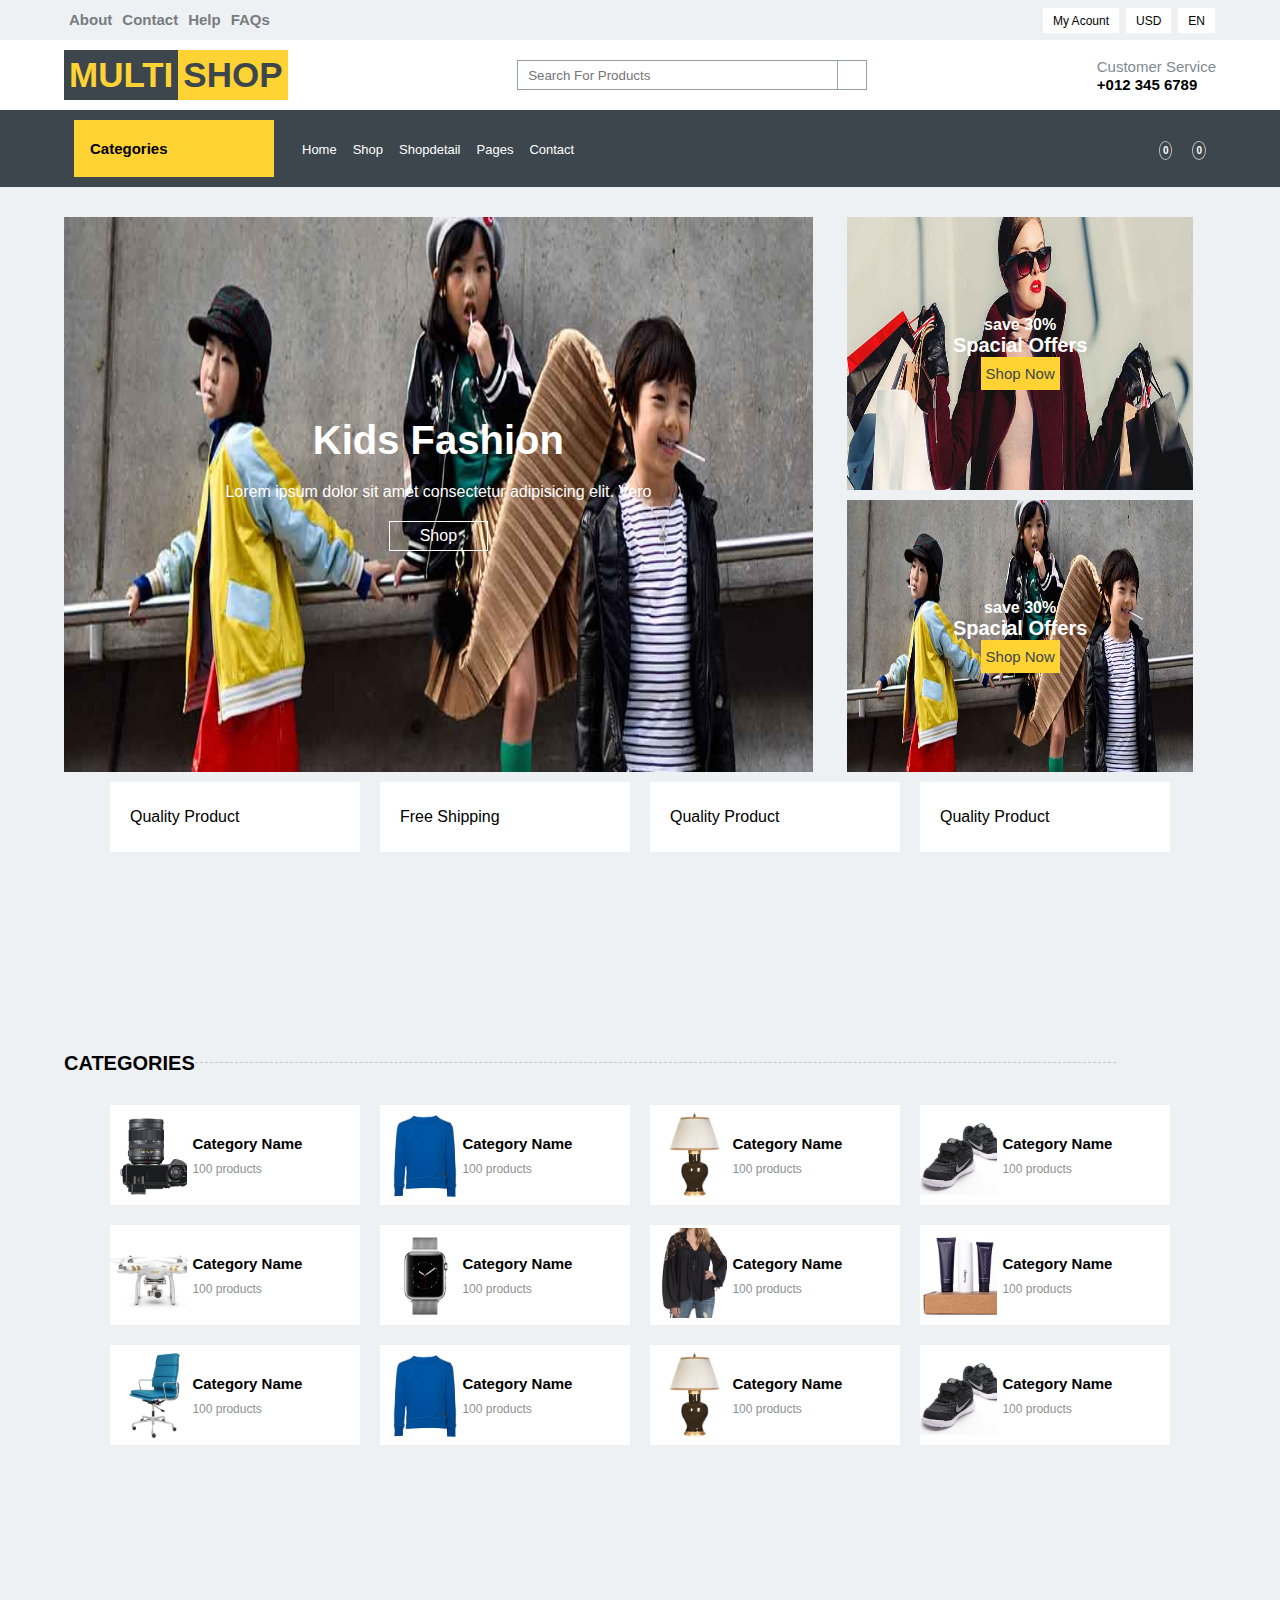
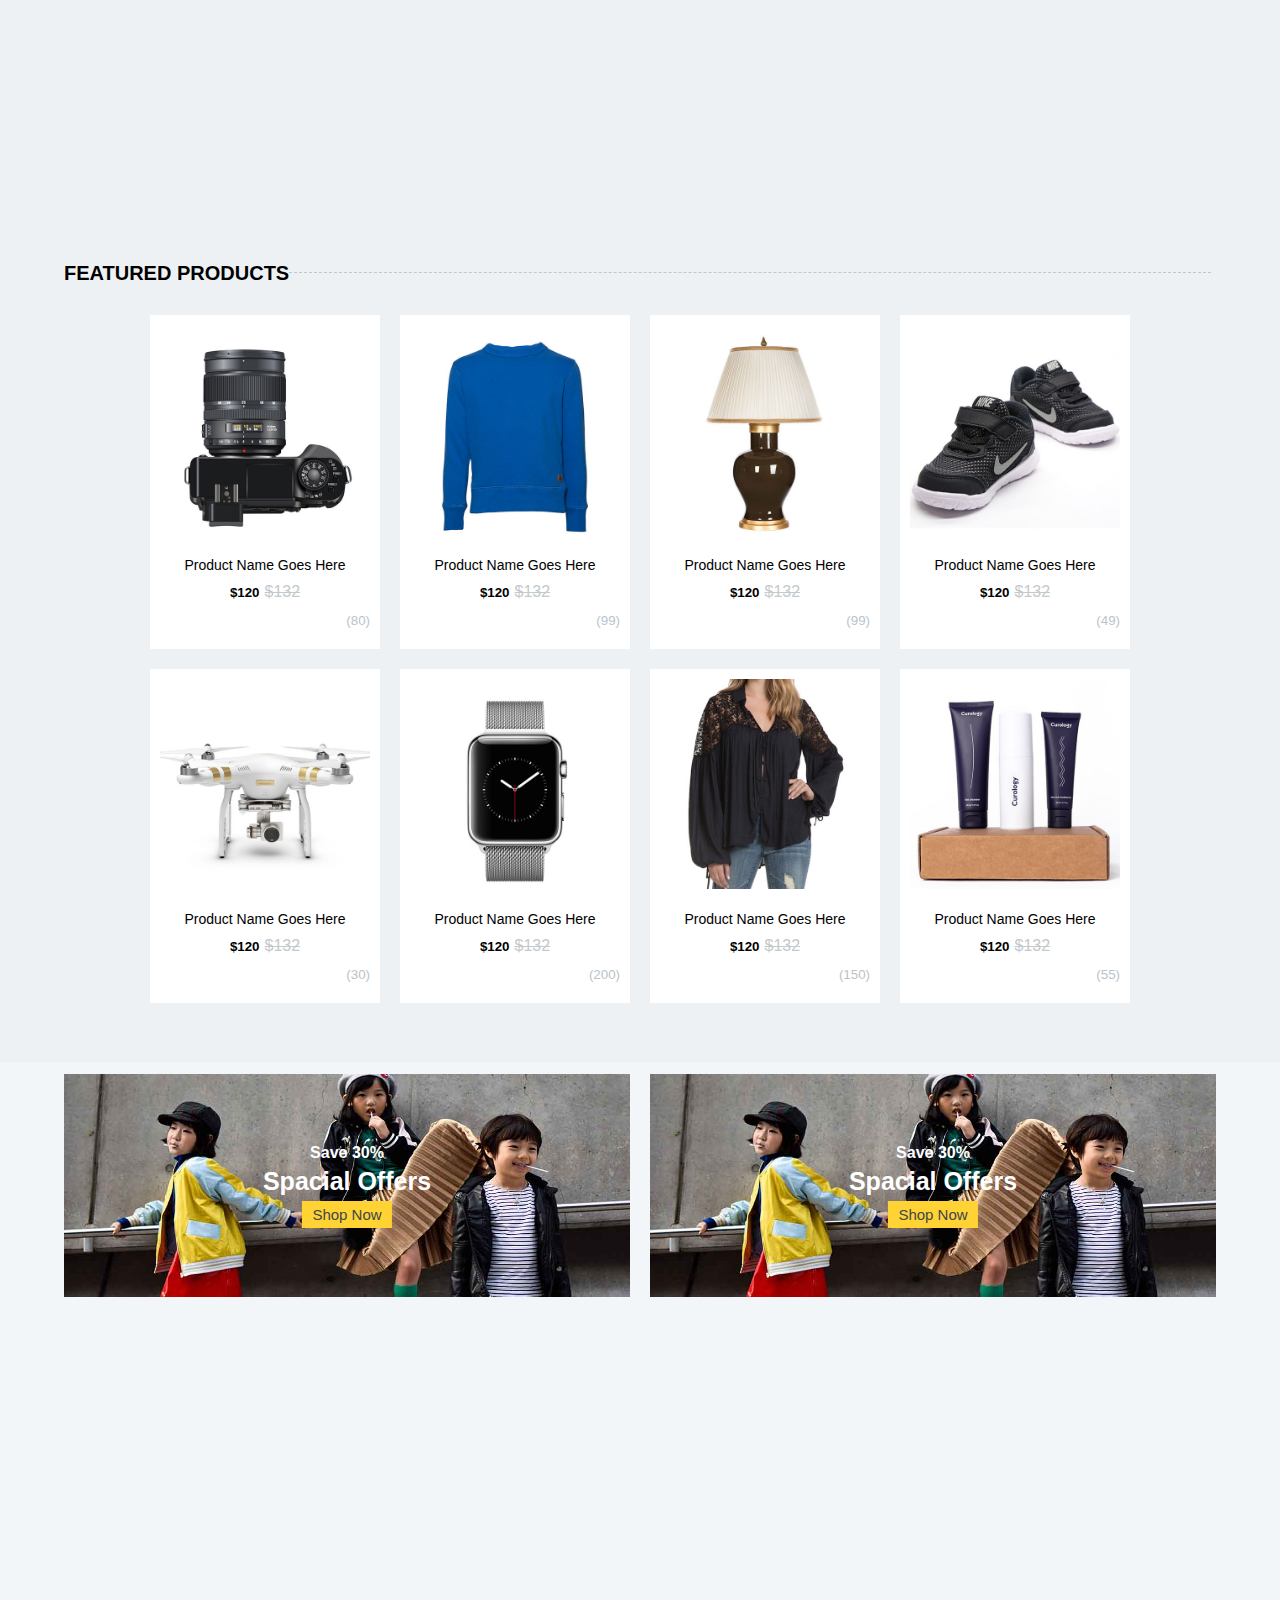
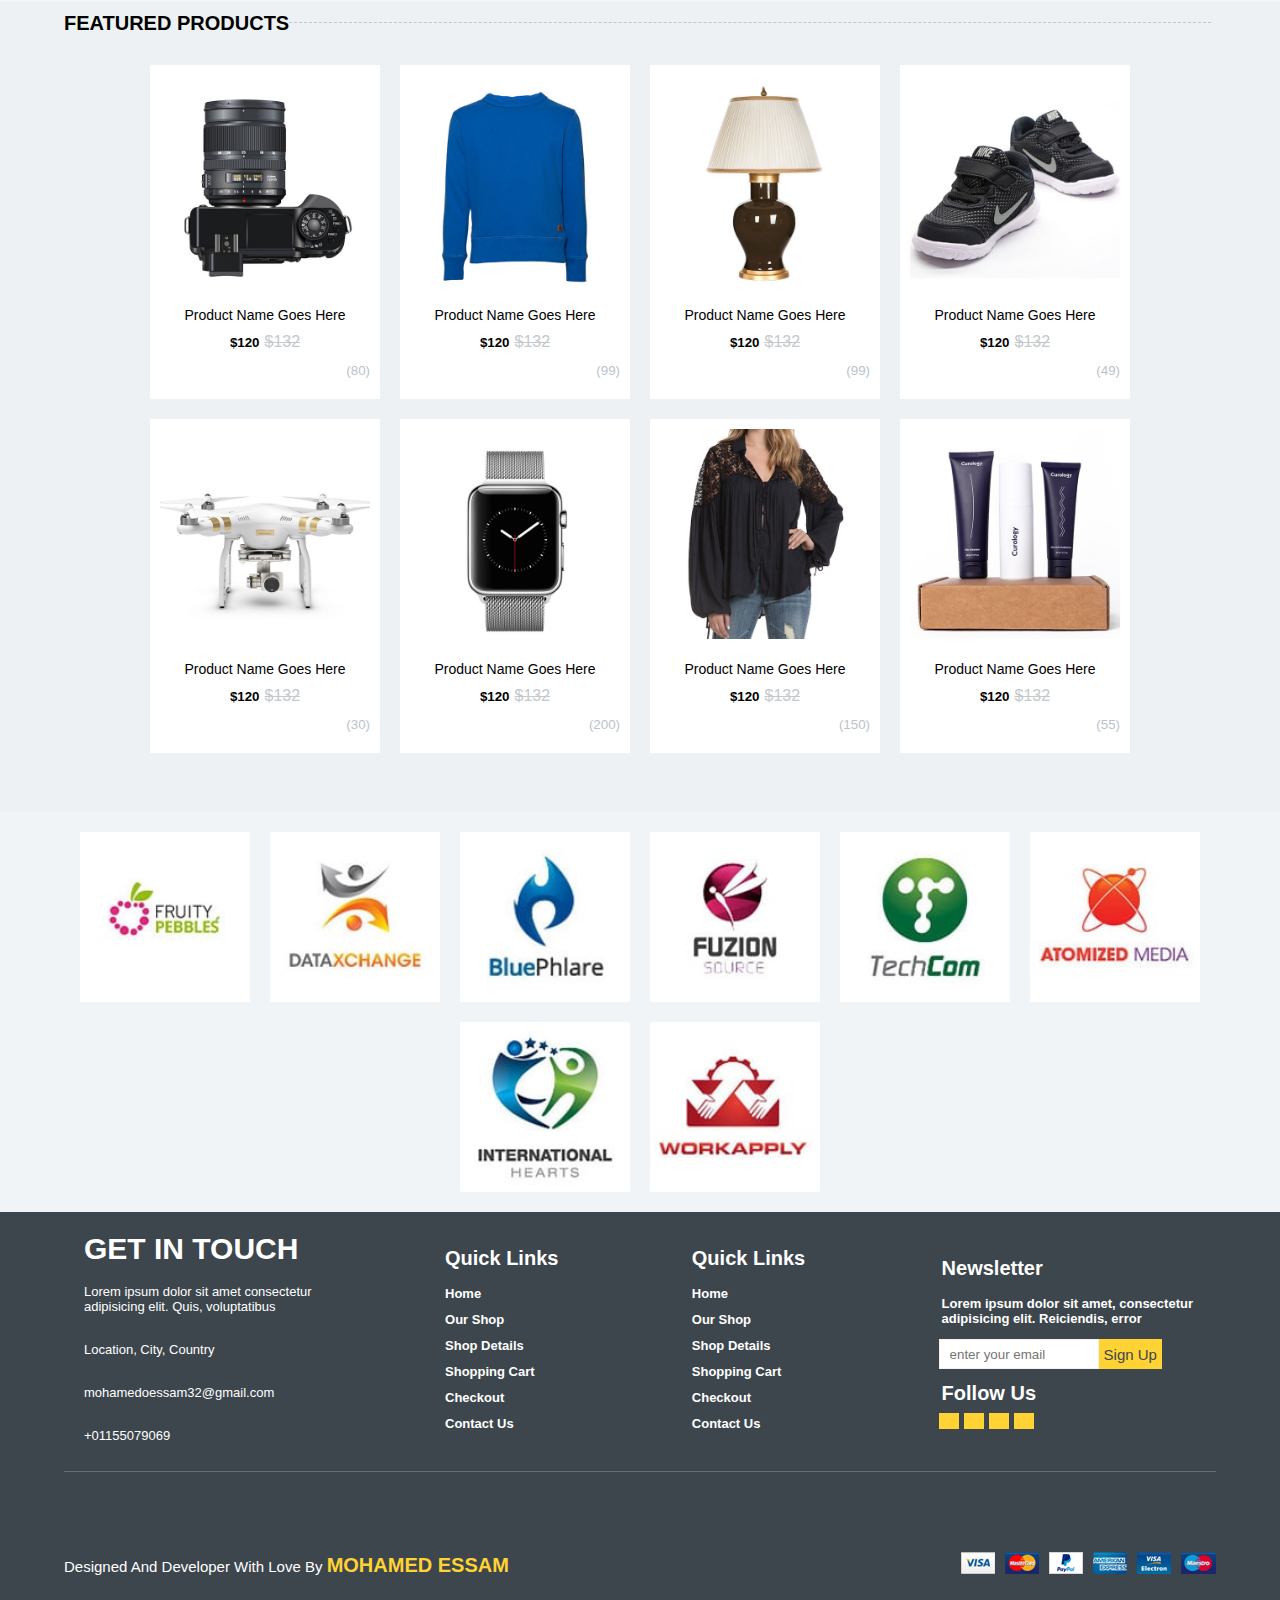
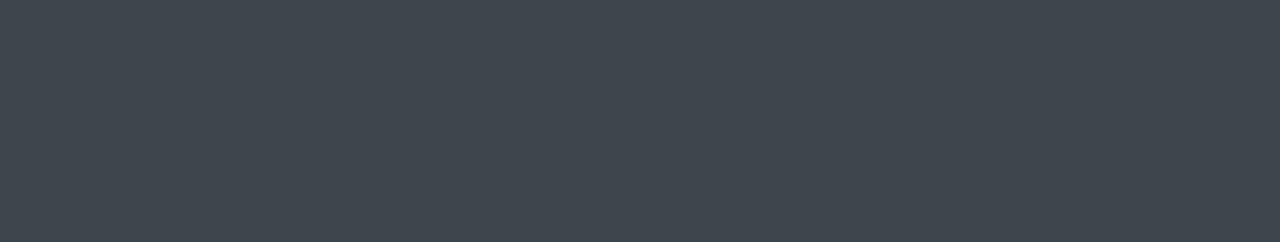
<file: index.html>
<!DOCTYPE html>
<html lang="en">
  <head>
    <meta charset="UTF-8" />
    <meta http-equiv="X-UA-Compatible" content="IE=edge" />
    <meta name="viewport" content="width=device-width, initial-scale=1.0" />
    <title>Home</title>
    <link rel="stylesheet" href="css/header.css" />
    <link rel="stylesheet" href="css/home.css" />
    <link rel="stylesheet" href="css/footer.css" />
    <link
      rel="stylesheet"
      href="https://cdnjs.cloudflare.com/ajax/libs/font-awesome/6.2.0/css/all.min.css"
      integrity="sha512-xh6O/CkQoPOWDdYTDqeRdPCVd1SpvCA9XXcUnZS2FmJNp1coAFzvtCN9BmamE+4aHK8yyUHUSCcJHgXloTyT2A=="
      crossorigin="anonymous"
      referrerpolicy="no-referrer"
    />
    <script defer src="js/header.js"></script>
    <script defer src="js/home.js"></script>
  </head>
  <body>
    <header class="header fl-c w-100v">
      <div class="head w-100">
        <div class="container fl-c-b">
          <div class="headlinks">
            <ul>
              <li><a href="#">about</a></li>
              <li><a href="#">contact</a></li>
              <li><a href="#">help</a></li>
              <li><a href="#">FAQs</a></li>
            </ul>
          </div>
          <div class="userlinks">
            <div class="acount">
              <span>my acount</span>
              <i class="fa-solid fa-caret-down"></i>
              <ul class="toggle">
                <li><a href="#">sign up</a></li>
                <li><a href="#">sign in</a></li>
              </ul>
            </div>
            <div class="acount">
                <span>USD</span>
                <i class="fa-solid fa-caret-down"></i>
                <ul class="toggle">
                    <li><a href="#">EUR</a></li>
                    <li><a href="#">GBP</a></li>
                    <li><a href="#">CAD</a></li>
                 </ul>
              </div>
              <div class="acount">
                <span>EN</span>
                <i class="fa-solid fa-caret-down"></i>
                <ul class="toggle">
                    <li><a href="#">AR</a></li>
                    <li><a href="#">FR</a></li>
                    <li><a href="#">RU</a></li>
                  </ul>
              </div>
          </div>
          <div class="cart">
            <a href="#" class="favo">
             <i class="fas fa-heart text-primary"></i>
              <span>0</span>
            </a>
            <a href="#" class="buy favo">
             <i class="fas fa-shopping-cart text-primary"></i>
             <span>0</span>
            </a>
      </div>
        </div>
      </div>

      <div class="middle w-100">
        <div class="container">
            <div class="logo">
               <a href="index.html">
                <h2 class="p1">multi</h2>
                <h2 class="p2">shop</h2>
               </a>
            </div>
            <div class="search">
                <form action="#">
                    <input type="text" placeholder="search for products">
                    <i class="fa-solid fa-magnifying-glass"></i>
                </form>
            </div>
            <div class="custserv">
                <span>Customer Service</span>
                <p>+012 345 6789</p>
            </div>
        </div>
      </div>

      <div class="headfooter w-100">
        <div class="container">
          <div class="logo">
            <a href="index.html">
             <h2 class="p1">multi</h2>
             <h2 class="p2">shop</h2>
            </a>
            <nav>
              <ul>
                <li><a href="index.html">home</a></li>
                <li><a href="shop.html">shop</a></li>
                <li><a href="details.html">shopdetail</a></li>
                <li>
                    <a>
                      pages<i class="fa fa-angle-down text-dark"></i>
                    </a>
                    <ul>
                      <li><a href="shoppingcart.html">shopping cart</a></li>
                      <li><a href="checkout.html">checkout</a></li>
                    </ul>
                </li>
                <li><a href="contact.html">contact</a></li>
              </ul>
             </nav>
            </div>
             <div class="navbar">
               <div class="category">
                  <div class="leftp">
                    <i class="fa fa-bars mr-2"></i>
                    <h3>categories</h3>
                  </div>
                  <i class="fa fa-angle-down text-dark"></i>
                  <ul>
                    <li class="flist">
                      <a href="#">dresses</a>
                      <i class="fa fa-angle-down text-dark"></i>
                      <ul>
                        <li><a href="#">men's dresses</a></li>
                        <li><a href="#">women's dresses</a></li>
                        <li><a href="#">baby's dresses</a></li>
                      </ul>
                    </li>
                    <li><a href="#">shirts</a></li>
                    <li><a href="#">jeans</a></li>
                    <li><a href="#">swimwear</a></li>
                    <li><a href="#">sleepwear</a></li>
                    <li><a href="#">shortswear</a></li>
                    <li><a href="#">jumpsuits</a></li>
                    <li><a href="#">blazers</a></li>
                    <li><a href="#">jackets</a></li>
                    <li><a href="#">shoes</a></li>
                  </ul>
               </div>
               <nav>
                <ul>
                  <li><a href="index.html">home</a></li>
                  <li><a href="shop.html">shop</a></li>
                  <li><a href="details.html">shopdetail</a></li>
                  <li>
                      <a>
                        pages<i class="fa fa-angle-down text-dark"></i>
                      </a>
                      <ul>
                        <li><a href="#">shopping cart</a></li>
                        <li><a href="#">checkout</a></li>
                      </ul>
                  </li>
                  <li><a href="contact.html">contact</a></li>
                </ul>
               </nav>
             </div>
             <div class="cart">
                   <a href="#" class="favo">
                    <i class="fas fa-heart text-primary"></i>
                     <span>0</span>
                   </a>
                   <a href="#" class="buy favo">
                    <i class="fas fa-shopping-cart text-primary"></i>
                    <span>0</span>
                   </a>
             </div>
             <i class="fa fa-bars mr-2" id="home"></i>
        </div>
      </div>
    </header>
    <div class="scrollup">
      <i class="fa fa-angle-double-up"></i>
    </div>

    <div class="slider">
      <div class="container">
          <div class="leftpart">           
          </div>
          <div class="rightpart">
             <div class="part1">
                  <img src="img/carousel-2.jpg" alt="carousel-3">
               <div class="text">
                <span>save 30%</span>
               <h3>spacial offers</h3>
               <a href="#">shop now</a>
               </div>
             </div>
             <div class="part1">
                <img src="img/carousel-3.jpg" alt="carousel-3">
               <div class="text">
                <span>save 30%</span>
                <h3>spacial offers</h3>
                <a href="#">shop now</a>
               </div>
            </div>
          </div>
      </div>
    </div>

    <div class="features">
      <div class="container">
        <div class="feature">
          <i class="fa-sharp fa-solid fa-check"></i>
          <span>Quality Product</span>
        </div>
        <div class="feature">
          <i class="fa fa-shipping-fast"></i>
          <span>Free Shipping</span>
        </div>
        <div class="feature">
          <i class="fas fa-exchange-alt"></i>
          <span>Quality Product</span>
        </div>
        <div class="feature">
          <i class="fa fa-phone-volume"></i>
          <span>Quality Product</span>
        </div>
      </div>
    </div>

    <div class="categories">
      <div class="container">
        <h3>categories</h3>
        <div class="content">
          <div class="category">
            <div class="img">
              <img src="img/product-1.jpg" alt="img">
            </div>
            <div class="text">
              <h4>category name</h4>
              <span>100 products</span>
            </div>
          </div>
          <div class="category">
            <div class="img">
              <img src="img/product-2.jpg" alt="img">
            </div>
            <div class="text">
              <h4>category name</h4>
              <span>100 products</span>
            </div>
          </div>
          <div class="category">
            <div class="img">
              <img src="img/product-3.jpg" alt="img">
            </div>
            <div class="text">
              <h4>category name</h4>
              <span>100 products</span>
            </div>
          </div>
          <div class="category">
            <div class="img">
              <img src="img/product-4.jpg" alt="img">
            </div>
            <div class="text">
              <h4>category name</h4>
              <span>100 products</span>
            </div>
          </div>
          <div class="category">
            <div class="img">
              <img src="img/product-5.jpg" alt="img">
            </div>
            <div class="text">
              <h4>category name</h4>
              <span>100 products</span>
            </div>
          </div>
          <div class="category">
            <div class="img">
              <img src="img/product-6.jpg" alt="img">
            </div>
            <div class="text">
              <h4>category name</h4>
              <span>100 products</span>
            </div>
          </div>
          <div class="category">
            <div class="img">
              <img src="img/product-7.jpg" alt="img">
            </div>
            <div class="text">
              <h4>category name</h4>
              <span>100 products</span>
            </div>
          </div>
          <div class="category">
            <div class="img">
              <img src="img/product-8.jpg" alt="img">
            </div>
            <div class="text">
              <h4>category name</h4>
              <span>100 products</span>
            </div>
          </div>
          <div class="category">
            <div class="img">
              <img src="img/product-9.jpg" alt="img">
            </div>
            <div class="text">
              <h4>category name</h4>
              <span>100 products</span>
            </div>
          </div>
          <div class="category">
            <div class="img">
              <img src="img/product-2.jpg" alt="img">
            </div>
            <div class="text">
              <h4>category name</h4>
              <span>100 products</span>
            </div>
          </div>
          <div class="category">
            <div class="img">
              <img src="img/product-3.jpg" alt="img">
            </div>
            <div class="text">
              <h4>category name</h4>
              <span>100 products</span>
            </div>
          </div>
          <div class="category">
            <div class="img">
              <img src="img/product-4.jpg" alt="img">
            </div>
            <div class="text">
              <h4>category name</h4>
              <span>100 products</span>
            </div>
          </div>
        </div>
      </div>
    </div>

    <div class="featuredproducts">
      <div class="container">
        <h3>featured products</h3>
        <div class="content">
          
        </div>
      </div>
    </div>
    <div class="banner">
      <div class="container">
        <div class="rightpart">
          <div class="part1">
               <img src="img/carousel-3.jpg" alt="carousel-3">
            <div class="text">
             <span>save 30%</span>
            <h3>spacial offers</h3>
            <a href="#">shop now</a>
            </div>
          </div>
          <div class="part1">
             <img src="img/carousel-3.jpg" alt="carousel-3">
            <div class="text">
             <span>save 30%</span>
             <h3>spacial offers</h3>
             <a href="#">shop now</a>
            </div>
         </div>
       </div>
      </div>
    </div>
    <div class="featuredproducts featuredproducts2">
      <div class="container">
        <h3>featured products</h3>
        <div class="content">
          
        </div>
      </div>
    </div>
    <div class="companies">
      <div class="container">
        <img src="img/vendor-1.jpg" alt="vendor-1">
        <img src="img/vendor-2.jpg" alt="vendor-1">
        <img src="img/vendor-3.jpg" alt="vendor-1">
        <img src="img/vendor-4.jpg" alt="vendor-1">
        <img src="img/vendor-5.jpg" alt="vendor-1">
        <img src="img/vendor-6.jpg" alt="vendor-1">
        <img src="img/vendor-7.jpg" alt="vendor-1">
        <img src="img/vendor-8.jpg" alt="vendor-1">
      </div>
    </div>
    <footer class="footer">
      <div class="container">
        <div class="ownerp1">
            <div class="getintouch">
                <h3>get in touch</h4>
                <p>Lorem ipsum dolor sit amet consectetur <br>
                   adipisicing elit. Quis, voluptatibus
                </p>
                <p>
                  <i class="fa fa-map-marker-alt "></i>
                  Location, City, Country
                </p>
                <p>
                  <i class="fa fa-envelope"></i>
                     mohamedoessam32@gmail.com
                </p>
                <p>
                  <i class="fa fa-phone-alt"></i>
                     +01155079069
                </p>
            </div>
            <div class="quicklinks">
              <h3>quick links</h3>
              <ul>
                <li><i class="fa fa-angle-right mr-2"></i><a href="#"> home</a></li>
                <li><i class="fa fa-angle-right mr-2"></i><a href="#"> our shop</a></li>
                <li><i class="fa fa-angle-right mr-2"></i><a href="#"> shop details</a></li>
                <li><i class="fa fa-angle-right mr-2"></i><a href="#"> shopping cart</a></li>
                <li><i class="fa fa-angle-right mr-2"></i><a href="#"> checkout</a></li>
                <li><i class="fa fa-angle-right mr-2"></i><a href="#"> contact us</a></li>
              </ul>
            </div>
            <div class="quicklinks">
              <h3>quick links</h3>
              <ul>
                <li><i class="fa fa-angle-right mr-2"></i><a href="#"> home</a></li>
                <li><i class="fa fa-angle-right mr-2"></i><a href="#"> our shop</a></li>
                <li><i class="fa fa-angle-right mr-2"></i><a href="#"> shop details</a></li>
                <li><i class="fa fa-angle-right mr-2"></i><a href="#"> shopping cart</a></li>
                <li><i class="fa fa-angle-right mr-2"></i><a href="#"> checkout</a></li>
                <li><i class="fa fa-angle-right mr-2"></i><a href="#"> contact us</a></li>
              </ul>
            </div>
            <div class="newsletter">
              <h3>newsletter</h3>
              <p>Lorem ipsum dolor sit amet, consectetur <br>
                 adipisicing elit. Reiciendis, error
              </p>
              <form action="#">
                <input type="email" placeholder="enter your email">
                <input type="submit" value="sign up">
              </form>
              <div class="social">
                <h3>follow us </h3>
                <ul>
                  <li><a href="https://x.com/mohamedoessam32?t=NKkLSA0st15cx9GXiJw1mw&s=09"><i class="fab fa-twitter"></i></a></li>
                  <li><a href="https://www.facebook.com/profile.php?id=100088635248030&mibextid=ZbWKwL"><i class="fab fa-facebook-f"></i></a></li>
                  <li><a href="https://www.linkedin.com/in/mohamed-essam-27a111248?utm_source=share&utm_campaign=share_via&utm_content=profile&utm_medium=android_app"><i class="fab fa-linkedin-in"></i></a></li>
                  <li><a href="https://www.instagram.com/mohamedessam7768/profilecard/?igsh=MTgyZmE0c3A2cG95OQ=="><i class="fab fa-instagram"></i></a></li>
                </ul>
              </div>
            </div>
        </div>
        <div class="ownerp2">
            <p>designed and developer with love by <strong>Mohamed Essam</strong></p>
            <div class="payment">
              <img src="img/payments.png" alt="payment">
            </div>
        </div>
      </div>
    </footer>
  </body>
</html>
</file>
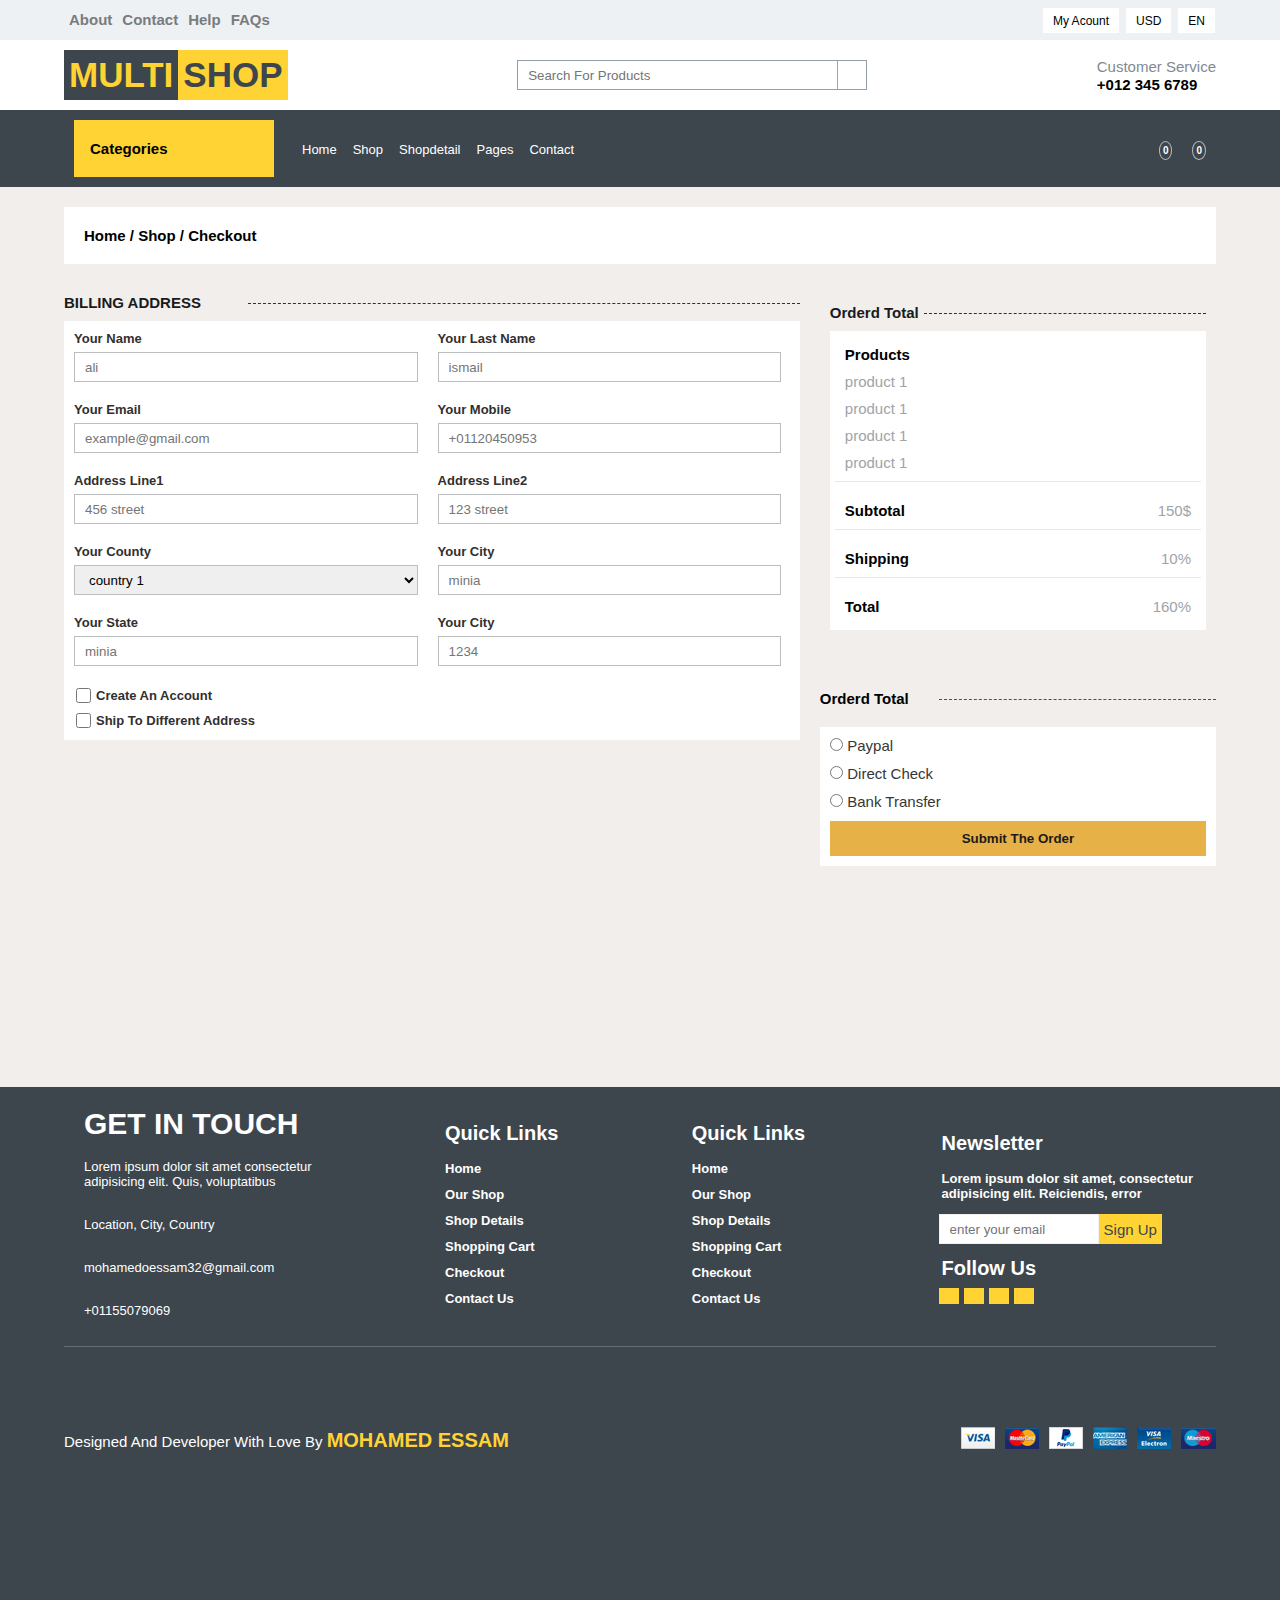
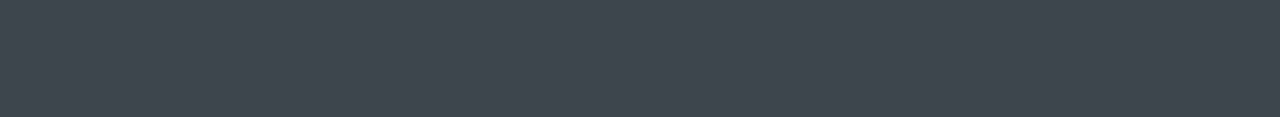
<file: checkout.html>
<!DOCTYPE html>
<html lang="en">
<head>
    <meta charset="UTF-8">
    <meta http-equiv="X-UA-Compatible" content="IE=edge">
    <meta name="viewport" content="width=device-width, initial-scale=1.0">
    <title>Checkout</title>
    <link rel="stylesheet" href="css/header.css">
    <link rel="stylesheet" href="css/checkout.css">
    <link rel="stylesheet" href="css/footer.css">
    <link
      rel="stylesheet"
      href="https://cdnjs.cloudflare.com/ajax/libs/font-awesome/6.2.0/css/all.min.css"
      integrity="sha512-xh6O/CkQoPOWDdYTDqeRdPCVd1SpvCA9XXcUnZS2FmJNp1coAFzvtCN9BmamE+4aHK8yyUHUSCcJHgXloTyT2A=="
      crossorigin="anonymous"
      referrerpolicy="no-referrer"
    />
    <script defer src="js/header.js"></script>
    <script defer src="js/checkout.js"></script>
</head>
<body>
    <header class="header fl-c w-100v">
        <div class="head w-100">
          <div class="container fl-c-b">
            <div class="headlinks">
              <ul>
                <li><a href="#">about</a></li>
                <li><a href="#">contact</a></li>
                <li><a href="#">help</a></li>
                <li><a href="#">FAQs</a></li>
              </ul>
            </div>
            <div class="userlinks">
              <div class="acount">
                <span>my acount</span>
                <i class="fa-solid fa-caret-down"></i>
                <ul class="toggle">
                  <li><a href="#">sign up</a></li>
                  <li><a href="#">sign in</a></li>
                </ul>
              </div>
              <div class="acount">
                  <span>USD</span>
                  <i class="fa-solid fa-caret-down"></i>
                  <ul class="toggle">
                      <li><a href="#">EUR</a></li>
                      <li><a href="#">GBP</a></li>
                      <li><a href="#">CAD</a></li>
                   </ul>
                </div>
                <div class="acount">
                  <span>EN</span>
                  <i class="fa-solid fa-caret-down"></i>
                  <ul class="toggle">
                      <li><a href="#">AR</a></li>
                      <li><a href="#">FR</a></li>
                      <li><a href="#">RU</a></li>
                    </ul>
                </div>
            </div>
            <div class="cart">
              <a href="#" class="favo">
               <i class="fas fa-heart text-primary"></i>
                <span>0</span>
              </a>
              <a href="#" class="buy favo">
               <i class="fas fa-shopping-cart text-primary"></i>
               <span>0</span>
              </a>
        </div>
          </div>
        </div>
  
        <div class="middle w-100">
          <div class="container">
              <div class="logo">
                 <a href="index.html">
                  <h2 class="p1">multi</h2>
                  <h2 class="p2">shop</h2>
                 </a>
              </div>
              <div class="search">
                  <form action="#">
                      <input type="text" placeholder="search for products">
                      <i class="fa-solid fa-magnifying-glass"></i>
                  </form>
              </div>
              <div class="custserv">
                  <span>Customer Service</span>
                  <p>+012 345 6789</p>
              </div>
          </div>
        </div>
  
        <div class="headfooter w-100">
          <div class="container">
            <div class="logo">
              <a href="index.html">
               <h2 class="p1">multi</h2>
               <h2 class="p2">shop</h2>
              </a>
              <nav>
                <ul>
                  <li><a href="index.html">home</a></li>
                  <li><a href="shop.html">shop</a></li>
                  <li><a href="details.html">shopdetail</a></li>
                  <li>
                      <a>
                        pages<i class="fa fa-angle-down text-dark"></i>
                      </a>
                      <ul>
                        <li><a href="#">shopping cart</a></li>
                        <li><a href="#">checkout</a></li>
                      </ul>
                  </li>
                  <li><a href="contact.html">contact</a></li>
                </ul>
               </nav>
              </div>
               <div class="navbar">
                 <div class="category">
                    <div class="leftp">
                      <i class="fa fa-bars mr-2"></i>
                      <h3>categories</h3>
                    </div>
                    <i class="fa fa-angle-down text-dark"></i>
                    <ul>
                      <li class="flist">
                        <a href="#">dresses</a>
                        <i class="fa fa-angle-down text-dark"></i>
                        <ul>
                          <li><a href="#">men's dresses</a></li>
                          <li><a href="#">women's dresses</a></li>
                          <li><a href="#">baby's dresses</a></li>
                        </ul>
                      </li>
                      <li><a href="#">shirts</a></li>
                      <li><a href="#">jeans</a></li>
                      <li><a href="#">swimwear</a></li>
                      <li><a href="#">sleepwear</a></li>
                      <li><a href="#">shortswear</a></li>
                      <li><a href="#">jumpsuits</a></li>
                      <li><a href="#">blazers</a></li>
                      <li><a href="#">jackets</a></li>
                      <li><a href="#">shoes</a></li>
                    </ul>
                 </div>
                 <nav>
                  <ul>
                    <li><a href="index.html">home</a></li>
                    <li><a href="shop.html">shop</a></li>
                    <li><a href="details.html">shopdetail</a></li>
                    <li>
                        <a>
                          pages<i class="fa fa-angle-down text-dark"></i>
                        </a>
                        <ul>
                          <li><a href="shoppingcart.html">shopping cart</a></li>
                          <li><a href="checkout.html">checkout</a></li>
                        </ul>
                    </li>
                    <li><a href="contact.html">contact</a></li>
                  </ul>
                 </nav>
               </div>
               <div class="cart">
                     <a href="#" class="favo">
                      <i class="fas fa-heart text-primary"></i>
                       <span>0</span>
                     </a>
                     <a href="#" class="buy favo">
                      <i class="fas fa-shopping-cart text-primary"></i>
                      <span>0</span>
                     </a>
               </div>
               <i class="fa fa-bars mr-2" id="home"></i>
          </div>
        </div>
      </header>
      <div class="scrollup">
        <i class="fa fa-angle-double-up"></i>
      </div> 
      <div class="checkout">
          <div class="container">
            <div class="url">
              <h3> home / shop / checkout</h3>
            </div>
            <div class="checkoutcontent">
              <div class="address">
                 <div class="heading">
                  <h3>BILLING ADDRESS</h3>
                 </div>
                 <form action="#">
                  <div class="input">
                    <label for="fname">your name</label>
                    <input type="text" placeholder="ali" id="fname" >
                  </div>
                  <div class="input">
                    <label for="lname">your last name</label>
                    <input type="text" placeholder="ismail" id="lname" >
                  </div>
                  <div class="input">
                    <label for="email">your email</label>
                    <input type="text" placeholder="example@gmail.com" id="email" >
                  </div>
                  <div class="input">
                    <label for="mobile">your mobile</label>
                    <input type="text" placeholder="+01120450953" id="mobile" >
                  </div>
                  <div class="input">
                    <label for="address1">address line1</label>
                    <input type="text" placeholder="456 street" id="address1" >
                  </div>
                  <div class="input">
                    <label for="address1">address line2</label>
                    <input type="text" placeholder="123 street" id="address2" >
                  </div>
                  <div class="input">
                    <label for="country">your county</label>
                    <select id="country">
                      <option>country 1</option>
                      <option>country 2</option>
                      <option>country 3</option>
                      <option>country 4</option>
                    </select>
                  </div>
                 
                  <div class="input">
                    <label for="city">your city</label>
                    <input type="text" placeholder="minia" id="city" >
                  </div>
                  <div class="input">
                    <label for="state">your state</label>
                    <input type="text" placeholder="minia" id="state" >
                  </div>
                  <div class="input">
                    <label for="zipcode">your city</label>
                    <input type="text" placeholder="1234" id="zipcode" >
                  </div> 
                  <div class="input">
                     <div class="check">
                      <input type="checkbox" id="acount">
                      <label for="acount">Create an account</label>
                     </div>
                     <div class="check">
                      <input type="checkbox" id="diffaddress">
                      <label for="diffaddress">Ship to different address</label>
                     </div>
                  </div>
                </form>
                <form class="anotheraddress" action="#">
                  <div class="input">
                    <label for="fname">your name</label>
                    <input type="text" placeholder="ali" id="fname" >
                  </div>
                  <div class="input">
                    <label for="lname">your last name</label>
                    <input type="text" placeholder="ismail" id="lname" >
                  </div>
                  <div class="input">
                    <label for="email">your email</label>
                    <input type="text" placeholder="example@gmail.com" id="email" >
                  </div>
                  <div class="input">
                    <label for="mobile">your mobile</label>
                    <input type="text" placeholder="+01120450953" id="mobile" >
                  </div>
                  <div class="input">
                    <label for="address1">address line1</label>
                    <input type="text" placeholder="456 street" id="address1" >
                  </div>
                  <div class="input">
                    <label for="address1">address line2</label>
                    <input type="text" placeholder="123 street" id="address2" >
                  </div>
                  <div class="input">
                    <label for="country">your county</label>
                    <select id="country">
                      <option>country 1</option>
                      <option>country 2</option>
                      <option>country 3</option>
                      <option>country 4</option>
                    </select>
                  </div>
                 
                  <div class="input">
                    <label for="city">your city</label>
                    <input type="text" placeholder="minia" id="city" >
                  </div>
                  <div class="input">
                    <label for="state">your state</label>
                    <input type="text" placeholder="minia" id="state" >
                  </div>
                  <div class="input">
                    <label for="zipcode">your city</label>
                    <input type="text" placeholder="1234" id="zipcode" >
                  </div> 
                  <div class="input">
                     <div class="check">
                      <input type="checkbox" id="acount">
                      <label for="acount">Create an account</label>
                     </div>
                     <div class="check">
                      <input type="checkbox">
                      <label for="diffaddress">Ship to different address</label>
                     </div>
                  </div>
                </form>
              </div>
              <div class="total">
                   <div class="totalorder">
                       <div class="heading">
                        <h3>orderd total</h3>
                       </div>
                       <div class="orders">
                        <div class="products">
                          <h3>products</h3>
                          <span>product 1</span>
                          <span>product 1</span>
                          <span>product 1</span>
                          <span>product 1</span>
                        </div>
                        <div class="subtotal">
                          <h3>subtotal</h3>
                          <span>150$</span>
                        </div>
                        <div class="shipping">
                          <h3>shipping</h3>
                          <span>10%</span>
                        </div>
                        <div class="totalp">
                          <h3>total</h3>
                          <span>160%</span>
                        </div>
                       </div>
                   </div>
                   <div class="payment">
                    <div class="heading">
                      <h3>orderd total</h3>
                     </div>
                     <div class="ways">
                        <form action="#">
                         <div class="way">
                          <input type="radio" id="paypal">
                         <label for="paypal">paypal</label>
                         </div>
                         <div class="way">
                          <input type="radio" id="direct" >
                         <label for="direct">Direct Check</label>
                         </div>
                         <div class="way">
                          <input type="radio" id="BankTransfer" >
                         <label for="BankTransfer">Bank Transfer</label>
                         </div>
                         <input type="submit" value="submit the order">

                        </form>
                     </div>
                   </div>
              </div>
            </div>
          </div>
      </div>
      <footer class="footer">
        <div class="container">
          <div class="ownerp1">
              <div class="getintouch">
                  <h3>get in touch</h4>
                  <p>Lorem ipsum dolor sit amet consectetur <br>
                     adipisicing elit. Quis, voluptatibus
                  </p>
                  <p>
                    <i class="fa fa-map-marker-alt "></i>
                    Location, City, Country
                  </p>
                  <p>
                    <i class="fa fa-envelope"></i>
                       mohamedoessam32@gmail.com
                  </p>
                  <p>
                    <i class="fa fa-phone-alt"></i>
                       +01155079069
                  </p>
              </div>
              <div class="quicklinks">
                <h3>quick links</h3>
                <ul>
                  <li><i class="fa fa-angle-right mr-2"></i><a href="#"> home</a></li>
                  <li><i class="fa fa-angle-right mr-2"></i><a href="#"> our shop</a></li>
                  <li><i class="fa fa-angle-right mr-2"></i><a href="#"> shop details</a></li>
                  <li><i class="fa fa-angle-right mr-2"></i><a href="#"> shopping cart</a></li>
                  <li><i class="fa fa-angle-right mr-2"></i><a href="#"> checkout</a></li>
                  <li><i class="fa fa-angle-right mr-2"></i><a href="#"> contact us</a></li>
                </ul>
              </div>
              <div class="quicklinks">
                <h3>quick links</h3>
                <ul>
                  <li><i class="fa fa-angle-right mr-2"></i><a href="#"> home</a></li>
                  <li><i class="fa fa-angle-right mr-2"></i><a href="#"> our shop</a></li>
                  <li><i class="fa fa-angle-right mr-2"></i><a href="#"> shop details</a></li>
                  <li><i class="fa fa-angle-right mr-2"></i><a href="#"> shopping cart</a></li>
                  <li><i class="fa fa-angle-right mr-2"></i><a href="#"> checkout</a></li>
                  <li><i class="fa fa-angle-right mr-2"></i><a href="#"> contact us</a></li>
                </ul>
              </div>
              <div class="newsletter">
                <h3>newsletter</h3>
                <p>Lorem ipsum dolor sit amet, consectetur <br>
                   adipisicing elit. Reiciendis, error
                </p>
                <form action="#">
                  <input type="email" placeholder="enter your email">
                  <input type="submit" value="sign up">
                </form>
                <div class="social">
                  <h3>follow us </h3>
                  <ul>
                    <li><a href="https://x.com/mohamedoessam32?t=NKkLSA0st15cx9GXiJw1mw&s=09"><i class="fab fa-twitter"></i></a></li>
                    <li><a href="https://www.facebook.com/profile.php?id=100088635248030&mibextid=ZbWKwL"><i class="fab fa-facebook-f"></i></a></li>
                    <li><a href="https://www.linkedin.com/in/mohamed-essam-27a111248?utm_source=share&utm_campaign=share_via&utm_content=profile&utm_medium=android_app"><i class="fab fa-linkedin-in"></i></a></li>
                    <li><a href="https://www.instagram.com/mohamedessam7768/profilecard/?igsh=MTgyZmE0c3A2cG95OQ=="><i class="fab fa-instagram"></i></a></li>
                  </ul>
                </div>
              </div>
          </div>
          <div class="ownerp2">
              <p>designed and developer with love by <strong>Mohamed Essam</strong></p>
              <div class="payment">
                <img src="img/payments.png" alt="payment">
              </div>
          </div>
        </div>
      </footer>
</body>
</html>
</file>
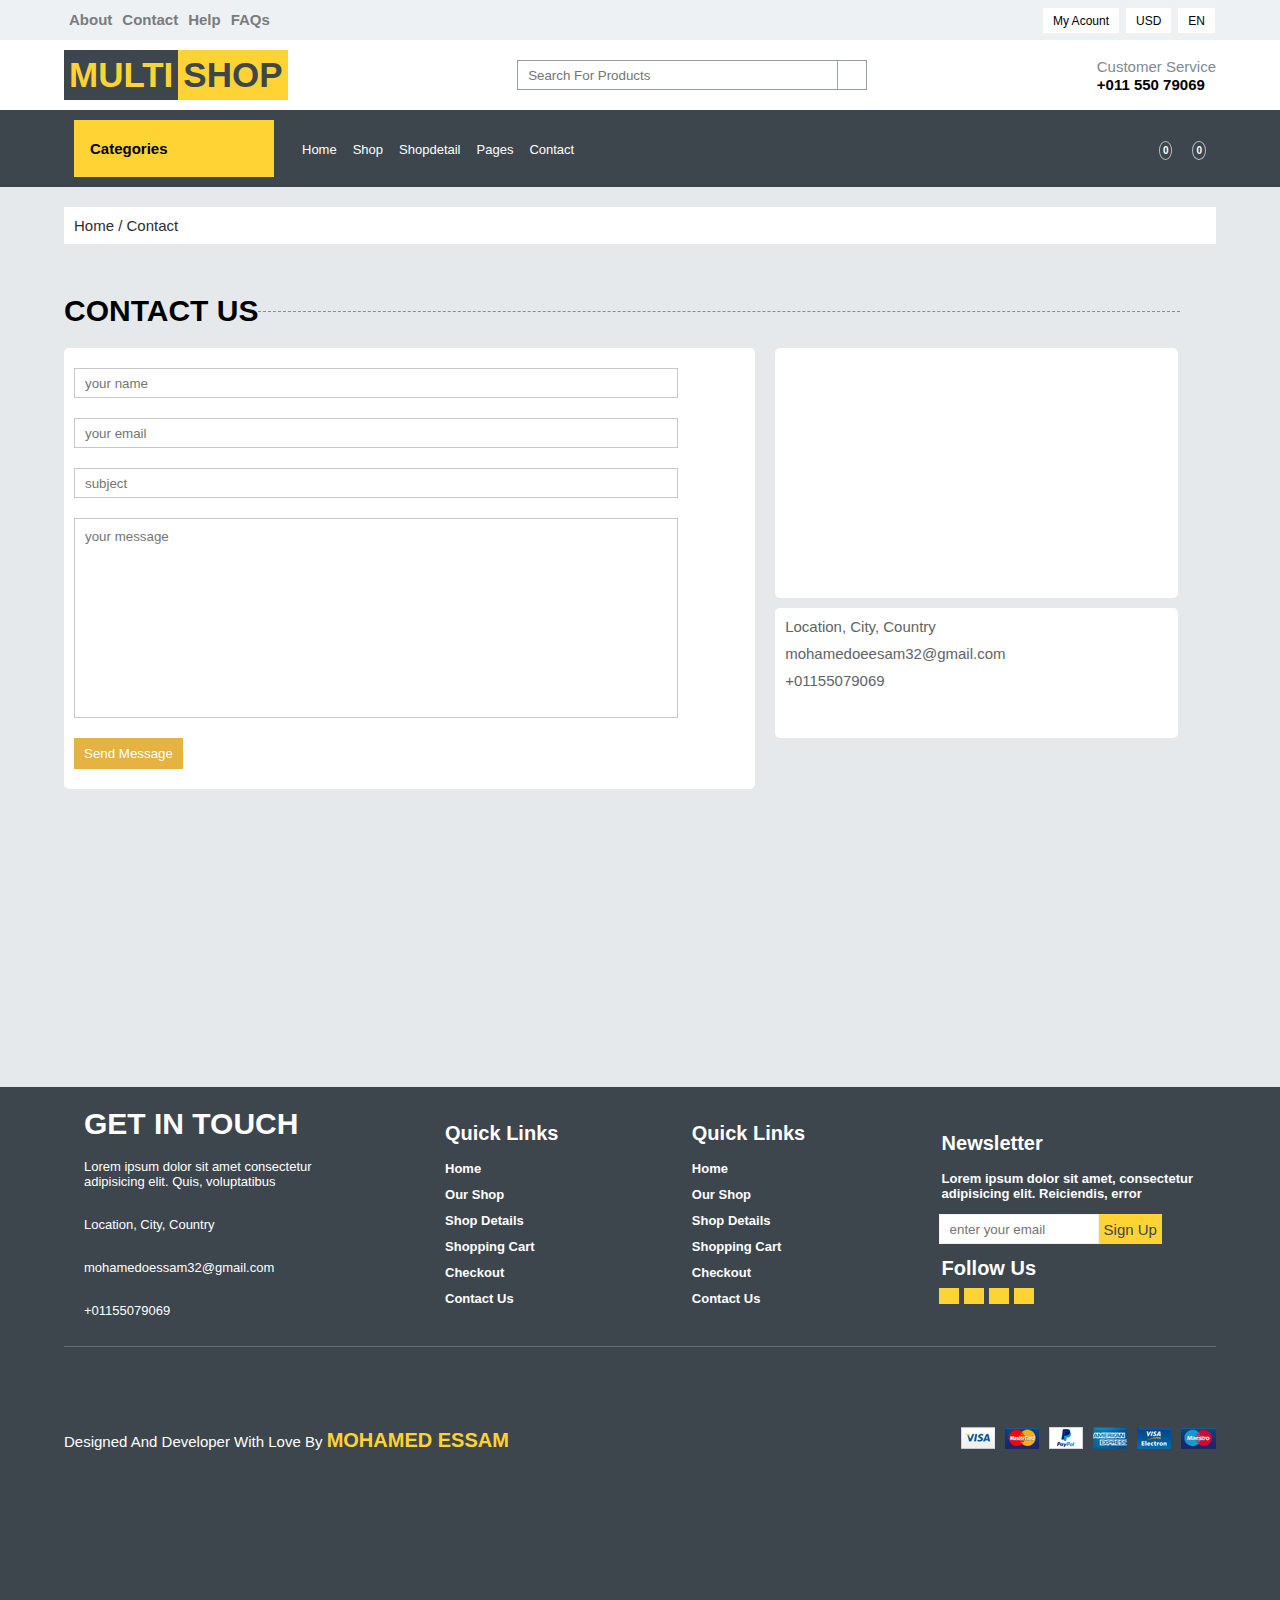
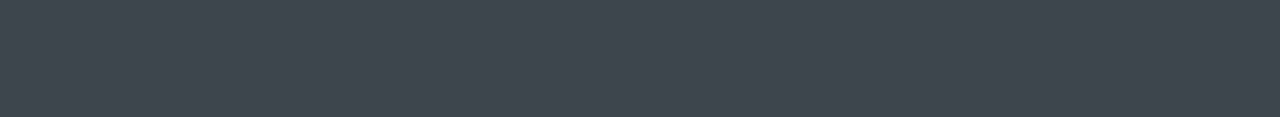
<file: contact.html>
<!DOCTYPE html>
<html lang="en">
<head>
    <meta charset="UTF-8">
    <meta http-equiv="X-UA-Compatible" content="IE=edge">
    <meta name="viewport" content="width=device-width, initial-scale=1.0">
    <title>Contact</title>
    <link rel="stylesheet" href="css/header.css">
    <link rel="stylesheet" href="css/contact.css">
    <link rel="stylesheet" href="css/footer.css">
    <link
    rel="stylesheet"
    href="https://cdnjs.cloudflare.com/ajax/libs/font-awesome/6.2.0/css/all.min.css"
    integrity="sha512-xh6O/CkQoPOWDdYTDqeRdPCVd1SpvCA9XXcUnZS2FmJNp1coAFzvtCN9BmamE+4aHK8yyUHUSCcJHgXloTyT2A=="
    crossorigin="anonymous"
    referrerpolicy="no-referrer"
  />
    <script defer src="js/header.js"></script>
</head>
<body>
    <header class="header fl-c w-100v">
        <div class="head w-100">
          <div class="container fl-c-b">
            <div class="headlinks">
              <ul>
                <li><a href="#">about</a></li>
                <li><a href="#">contact</a></li>
                <li><a href="#">help</a></li>
                <li><a href="#">FAQs</a></li>
              </ul>
            </div>
            <div class="userlinks">
              <div class="acount">
                <span>my acount</span>
                <i class="fa-solid fa-caret-down"></i>
                <ul class="toggle">
                  <li><a href="#">sign up</a></li>
                  <li><a href="#">sign in</a></li>
                </ul>
              </div>
              <div class="acount">
                  <span>USD</span>
                  <i class="fa-solid fa-caret-down"></i>
                  <ul class="toggle">
                      <li><a href="#">EUR</a></li>
                      <li><a href="#">GBP</a></li>
                      <li><a href="#">CAD</a></li>
                   </ul>
                </div>
                <div class="acount">
                  <span>EN</span>
                  <i class="fa-solid fa-caret-down"></i>
                  <ul class="toggle">
                      <li><a href="#">AR</a></li>
                      <li><a href="#">FR</a></li>
                      <li><a href="#">RU</a></li>
                    </ul>
                </div>
            </div>
            <div class="cart">
              <a href="#" class="favo">
               <i class="fas fa-heart text-primary"></i>
                <span>0</span>
              </a>
              <a href="#" class="buy favo">
               <i class="fas fa-shopping-cart text-primary"></i>
               <span>0</span>
              </a>
        </div>
          </div>
        </div>
  
        <div class="middle w-100">
          <div class="container">
              <div class="logo">
                 <a href="index.html">
                  <h2 class="p1">multi</h2>
                  <h2 class="p2">shop</h2>
                 </a>
              </div>
              <div class="search">
                  <form action="#">
                      <input type="text" placeholder="search for products">
                      <i class="fa-solid fa-magnifying-glass"></i>
                  </form>
              </div>
              <div class="custserv">
                  <span>Customer Service</span>
                  <p>+011 550 79069 </p>
              </div>
          </div>
        </div>
  
        <div class="headfooter w-100">
          <div class="container">
            <div class="logo">
              <a href="index.html">
               <h2 class="p1">multi</h2>
               <h2 class="p2">shop</h2>
              </a>
              <nav>
                <ul>
                  <li><a href="index.html">home</a></li>
                  <li><a href="shop.html">shop</a></li>
                  <li><a href="details.html">shopdetail</a></li>
                  <li>
                      <a>
                        pages<i class="fa fa-angle-down text-dark"></i>
                      </a>
                      <ul>
                        <li><a href="shoppingcart.html">shopping cart</a></li>
                        <li><a href="checkout.html">checkout</a></li>
                      </ul>
                  </li>
                  <li><a href="contact.html">contact</a></li>
                </ul>
               </nav>
              </div>
               <div class="navbar">
                 <div class="category">
                    <div class="leftp">
                      <i class="fa fa-bars mr-2"></i>
                      <h3>categories</h3>
                    </div>
                    <i class="fa fa-angle-down text-dark"></i>
                    <ul>
                      <li class="flist">
                        <a href="#">dresses</a>
                        <i class="fa fa-angle-down text-dark"></i>
                        <ul>
                          <li><a href="#">men's dresses</a></li>
                          <li><a href="#">women's dresses</a></li>
                          <li><a href="#">baby's dresses</a></li>
                        </ul>
                      </li>
                      <li><a href="#">shirts</a></li>
                      <li><a href="#">jeans</a></li>
                      <li><a href="#">swimwear</a></li>
                      <li><a href="#">sleepwear</a></li>
                      <li><a href="#">shortswear</a></li>
                      <li><a href="#">jumpsuits</a></li>
                      <li><a href="#">blazers</a></li>
                      <li><a href="#">jackets</a></li>
                      <li><a href="#">shoes</a></li>
                    </ul>
                 </div>
                 <nav>
                  <ul>
                    <li><a href="index.html">home</a></li>
                    <li><a href="shop.html">shop</a></li>
                    <li><a href="details.html">shopdetail</a></li>
                    <li>
                        <a>
                          pages<i class="fa fa-angle-down text-dark"></i>
                        </a>
                        <ul>
                          <li><a href="#">shopping cart</a></li>
                          <li><a href="#">checkout</a></li>
                        </ul>
                    </li>
                    <li><a href="contact.html">contact</a></li>
                  </ul>
                 </nav>
               </div>
               <div class="cart">
                     <a href="#" class="favo">
                      <i class="fas fa-heart text-primary"></i>
                       <span>0</span>
                     </a>
                     <a href="#" class="buy favo">
                      <i class="fas fa-shopping-cart text-primary"></i>
                      <span>0</span>
                     </a>
               </div>
               <i class="fa fa-bars mr-2" id="home"></i>
          </div>
        </div>
      </header>
      <div class="scrollup">
        <i class="fa fa-angle-double-up"></i>
      </div>
      <div class="contact">
        <div class="container">
            <div class="url">
                <p>home / contact</p>
            </div>
            <div class="contactform">
               <div class="heading">
                   <h3>contact us</h3>
               </div>
                  <div class="content">
                    <form action="#">
                        <div class="input">
                            <input type="text" placeholder="your name">
                            <span></span>
                        </div>
                        <div class="input">
                            <input type="email" placeholder="your email">
                            <span></span>
                        </div>
                        <div class="input">
                            <input type="text" placeholder="subject">
                            <span></span>
                        </div>
                        <textarea placeholder="your message"></textarea>
                        <input type="submit" value="send message">
                    </form>
                    <div class="location">
                        <div class="map">
                          <div class="mapouter">
                            <div class="gmap_canvas">
                              <iframe width="393" height="250" id="gmap_canvas" 
                              src="https://maps.google.com/maps?q=2880%20Broadway,%20New%20York&t=&z=13&ie=UTF8&iwloc=&output=embed"
                               frameborder="0" scrolling="no" marginheight="0" marginwidth="0"></iframe>
                               <a href="https://putlocker-is.org">putlocker</a>
                               <br><style>.mapouter{position:relative;text-align:right;height:250px;width:393px;}
                              </style><a href="https://www.embedgooglemap.net">embedgooglemap.net</a><style>
                              .gmap_canvas {overflow:hidden;background:none!important;height:250px;width:393px;}</style>
                            </div>
                        </div>
                        </div>
                        <div class="address">
                           <p><i class="fa fa-map-marker-alt text-primary mr-3"></i> Location, City, Country</p>
                           <p><i class="fa fa-envelope text-primary mr-3"></i> mohamedoeesam32@gmail.com</p>
                           <p><i class="fa fa-phone-alt text-primary mr-3"></i>+01155079069</p>   
                        </div>
                    </div>
                  </div>
            </div>
        </div>
      </div>
      <footer class="footer">
        <div class="container">
          <div class="ownerp1">
              <div class="getintouch">
                  <h3>get in touch</h4>
                  <p>Lorem ipsum dolor sit amet consectetur <br>
                     adipisicing elit. Quis, voluptatibus
                  </p>
                  <p>
                    <i class="fa fa-map-marker-alt "></i>
                    Location, City, Country
                  </p>
                  <p>
                    <i class="fa fa-envelope"></i>
                       mohamedoessam32@gmail.com
                  </p>
                  <p>
                    <i class="fa fa-phone-alt"></i>
                       +01155079069
                  </p>
              </div>
              <div class="quicklinks">
                <h3>quick links</h3>
                <ul>
                  <li><i class="fa fa-angle-right mr-2"></i><a href="#"> home</a></li>
                  <li><i class="fa fa-angle-right mr-2"></i><a href="#"> our shop</a></li>
                  <li><i class="fa fa-angle-right mr-2"></i><a href="#"> shop details</a></li>
                  <li><i class="fa fa-angle-right mr-2"></i><a href="#"> shopping cart</a></li>
                  <li><i class="fa fa-angle-right mr-2"></i><a href="#"> checkout</a></li>
                  <li><i class="fa fa-angle-right mr-2"></i><a href="#"> contact us</a></li>
                </ul>
              </div>
              <div class="quicklinks">
                <h3>quick links</h3>
                <ul>
                  <li><i class="fa fa-angle-right mr-2"></i><a href="#"> home</a></li>
                  <li><i class="fa fa-angle-right mr-2"></i><a href="#"> our shop</a></li>
                  <li><i class="fa fa-angle-right mr-2"></i><a href="#"> shop details</a></li>
                  <li><i class="fa fa-angle-right mr-2"></i><a href="#"> shopping cart</a></li>
                  <li><i class="fa fa-angle-right mr-2"></i><a href="#"> checkout</a></li>
                  <li><i class="fa fa-angle-right mr-2"></i><a href="#"> contact us</a></li>
                </ul>
              </div>
              <div class="newsletter">
                <h3>newsletter</h3>
                <p>Lorem ipsum dolor sit amet, consectetur <br>
                   adipisicing elit. Reiciendis, error
                </p>
                <form action="#">
                  <input type="email" placeholder="enter your email">
                  <input type="submit" value="sign up">
                </form>
                <div class="social">
                  <h3>follow us </h3>
                  <ul>
                    <li><a href="https://x.com/mohamedoessam32?t=NKkLSA0st15cx9GXiJw1mw&s=09"><i class="fab fa-twitter"></i></a></li>
                    <li><a href="https://www.facebook.com/profile.php?id=100088635248030&mibextid=ZbWKwL"><i class="fab fa-facebook-f"></i></a></li>
                    <li><a href="https://www.linkedin.com/in/mohamed-essam-27a111248?utm_source=share&utm_campaign=share_via&utm_content=profile&utm_medium=android_app"><i class="fab fa-linkedin-in"></i></a></li>
                    <li><a href="https://www.instagram.com/mohamedessam7768/profilecard/?igsh=MTgyZmE0c3A2cG95OQ=="><i class="fab fa-instagram"></i></a></li>
                  </ul>
                </div>
              </div>
          </div>
          <div class="ownerp2">
              <p>designed and developer with love by <strong>Mohamed Essam</strong></p>
              <div class="payment">
                <img src="img/payments.png" alt="payment">
              </div>
          </div>
        </div>
      </footer>
</body>
</html>
</file>
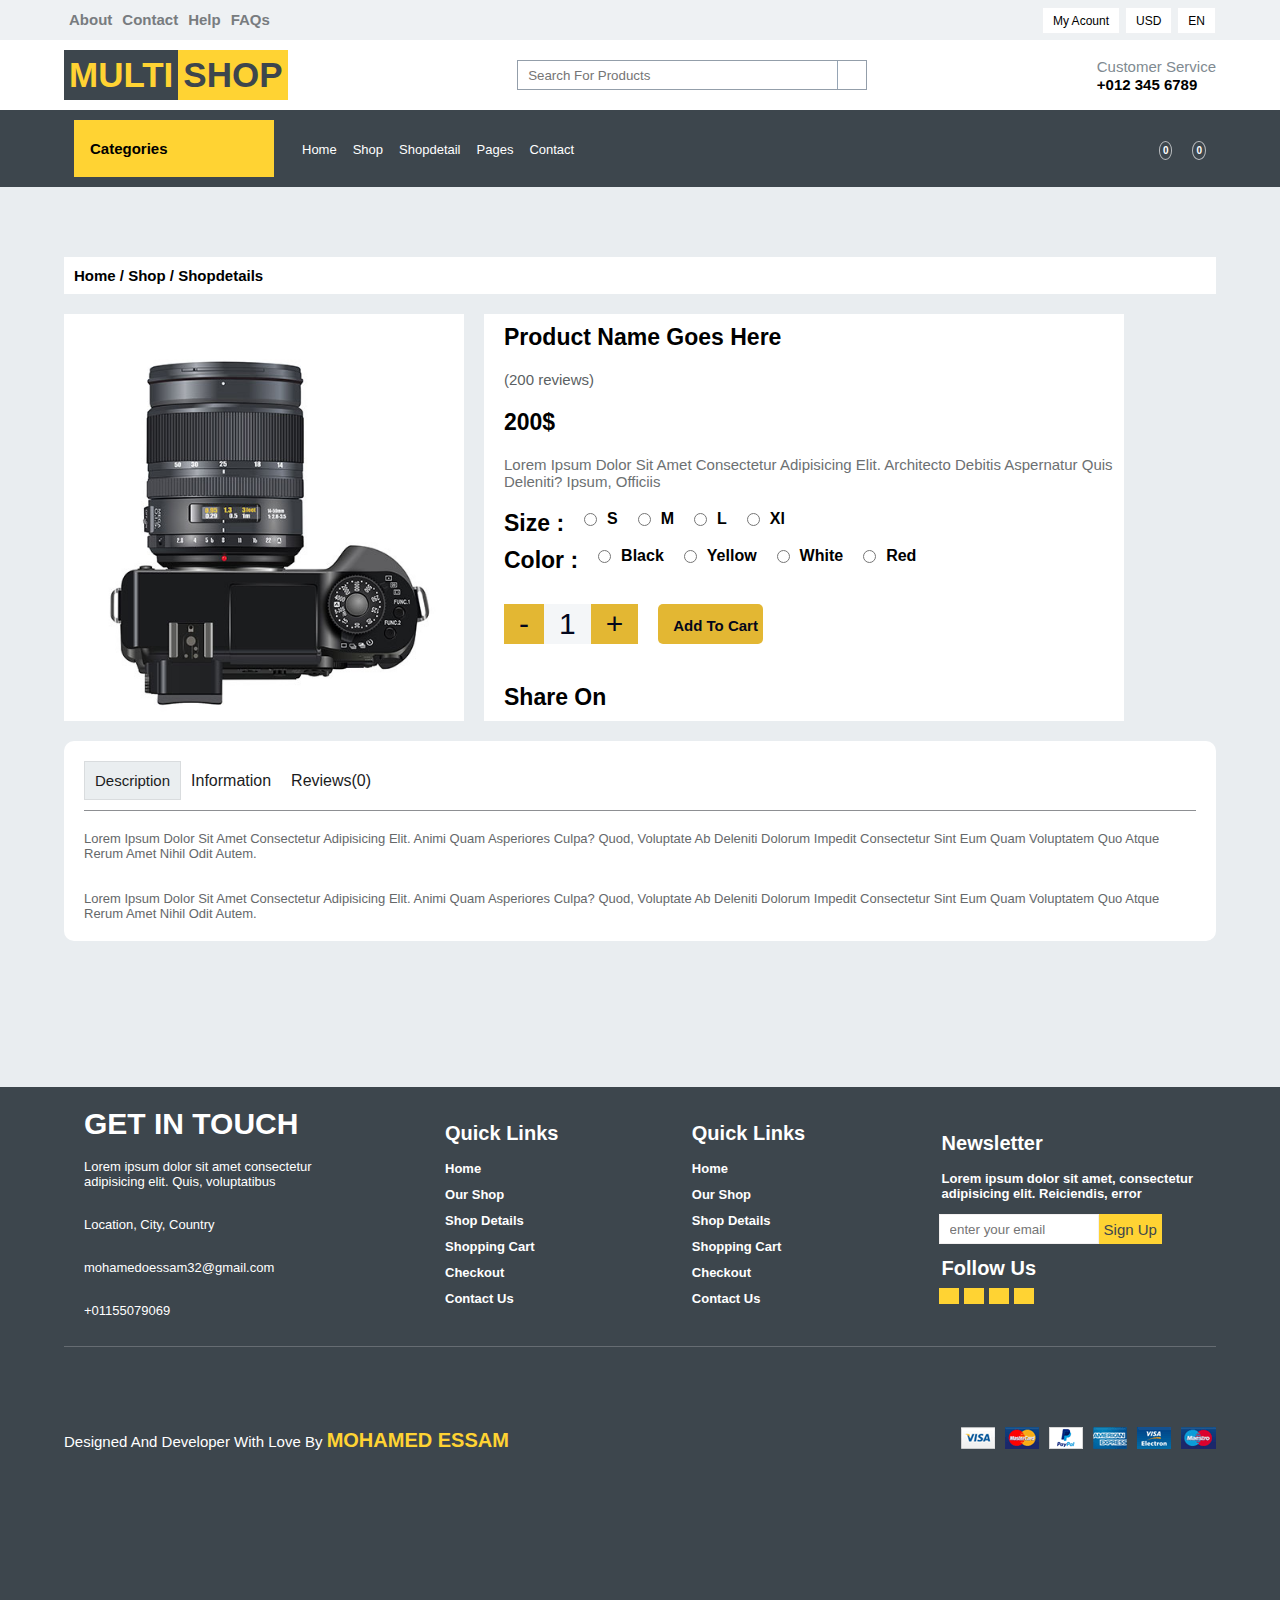
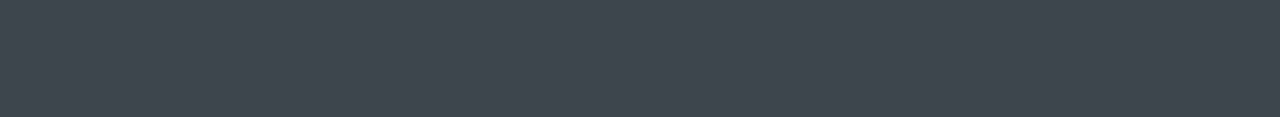
<file: details.html>
<!DOCTYPE html>
<html lang="en">
<head>
    <meta charset="UTF-8">
    <meta http-equiv="X-UA-Compatible" content="IE=edge">
    <meta name="viewport" content="width=device-width, initial-scale=1.0">
    <title>shopdetails</title>
    <link rel="stylesheet" href="css/header.css">
    <link rel="stylesheet" href="css/details.css">
    <link rel="stylesheet" href="css/footer.css">
    <link
      rel="stylesheet"
      href="https://cdnjs.cloudflare.com/ajax/libs/font-awesome/6.2.0/css/all.min.css"
      integrity="sha512-xh6O/CkQoPOWDdYTDqeRdPCVd1SpvCA9XXcUnZS2FmJNp1coAFzvtCN9BmamE+4aHK8yyUHUSCcJHgXloTyT2A=="
      crossorigin="anonymous"
      referrerpolicy="no-referrer"
    />
    <script defer src="js/header.js"></script>
    <script defer src="js/details.js"></script>
    <script defer src="js/shop.js"></script>
</head>
<body>
    <header class="header fl-c w-100v">
        <div class="head w-100">
          <div class="container fl-c-b">
            <div class="headlinks">
              <ul>
                <li><a href="#">about</a></li>
                <li><a href="#">contact</a></li>
                <li><a href="#">help</a></li>
                <li><a href="#">FAQs</a></li>
              </ul>
            </div>
            <div class="userlinks">
              <div class="acount">
                <span>my acount</span>
                <i class="fa-solid fa-caret-down"></i>
                <ul class="toggle">
                  <li><a href="#">sign up</a></li>
                  <li><a href="#">sign in</a></li>
                </ul>
              </div>
              <div class="acount">
                  <span>USD</span>
                  <i class="fa-solid fa-caret-down"></i>
                  <ul class="toggle">
                      <li><a href="#">EUR</a></li>
                      <li><a href="#">GBP</a></li>
                      <li><a href="#">CAD</a></li>
                   </ul>
                </div>
                <div class="acount">
                  <span>EN</span>
                  <i class="fa-solid fa-caret-down"></i>
                  <ul class="toggle">
                      <li><a href="#">AR</a></li>
                      <li><a href="#">FR</a></li>
                      <li><a href="#">RU</a></li>
                    </ul>
                </div>
            </div>
            <div class="cart">
              <a href="#" class="favo">
               <i class="fas fa-heart text-primary"></i>
                <span>0</span>
              </a>
              <a href="#" class="buy favo">
               <i class="fas fa-shopping-cart text-primary"></i>
               <span>0</span>
              </a>
        </div>
          </div>
        </div>
  
        <div class="middle w-100">
          <div class="container">
              <div class="logo">
                 <a href="index.html">
                  <h2 class="p1">multi</h2>
                  <h2 class="p2">shop</h2>
                 </a>
              </div>
              <div class="search">
                  <form action="#">
                      <input type="text" placeholder="search for products">
                      <i class="fa-solid fa-magnifying-glass"></i>
                  </form>
              </div>
              <div class="custserv">
                  <span>Customer Service</span>
                  <p>+012 345 6789</p>
              </div>
          </div>
        </div>
  
        <div class="headfooter w-100">
          <div class="container">
            <div class="logo">
              <a href="index.html">
               <h2 class="p1">multi</h2>
               <h2 class="p2">shop</h2>
              </a>
              <nav>
                <ul>
                  <li><a href="index.html">home</a></li>
                  <li><a href="shop.html">shop</a></li>
                  <li><a href="details.html">shopdetail</a></li>
                  <li>
                      <a>
                        pages<i class="fa fa-angle-down text-dark"></i>
                      </a>
                      <ul>
                        <li><a href="shoppingcart.html">shopping cart</a></li>
                        <li><a href="checkout.html">checkout</a></li>
                      </ul>
                  </li>
                  <li><a href="contact.html">contact</a></li>
                </ul>
               </nav>
              </div>
               <div class="navbar">
                 <div class="category">
                    <div class="leftp">
                      <i class="fa fa-bars mr-2"></i>
                      <h3>categories</h3>
                    </div>
                    <i class="fa fa-angle-down text-dark"></i>
                    <ul>
                      <li class="flist">
                        <a href="#">dresses</a>
                        <i class="fa fa-angle-down text-dark"></i>
                        <ul>
                          <li><a href="#">men's dresses</a></li>
                          <li><a href="#">women's dresses</a></li>
                          <li><a href="#">baby's dresses</a></li>
                        </ul>
                      </li>
                      <li><a href="#">shirts</a></li>
                      <li><a href="#">jeans</a></li>
                      <li><a href="#">swimwear</a></li>
                      <li><a href="#">sleepwear</a></li>
                      <li><a href="#">shortswear</a></li>
                      <li><a href="#">jumpsuits</a></li>
                      <li><a href="#">blazers</a></li>
                      <li><a href="#">jackets</a></li>
                      <li><a href="#">shoes</a></li>
                    </ul>
                 </div>
                 <nav>
                  <ul>
                    <li><a href="index.html">home</a></li>
                    <li><a href="shop.html">shop</a></li>
                    <li><a href="details.html">shopdetail</a></li>
                    <li>
                        <a>
                          pages<i class="fa fa-angle-down text-dark"></i>
                        </a>
                        <ul>
                          <li><a href="#">shopping cart</a></li>
                          <li><a href="#">checkout</a></li>
                        </ul>
                    </li>
                    <li><a href="contact.html">contact</a></li>
                  </ul>
                 </nav>
               </div>
               <div class="cart">
                     <a href="#" class="favo">
                      <i class="fas fa-heart text-primary"></i>
                       <span>0</span>
                     </a>
                     <a href="#" class="buy favo">
                      <i class="fas fa-shopping-cart text-primary"></i>
                      <span>0</span>
                     </a>
               </div>
               <i class="fa fa-bars mr-2" id="home"></i>
          </div>
        </div>
      </header>
      <div class="scrollup">
        <i class="fa fa-angle-double-up"></i>
      </div>

      <div class="details">
        <div class="container">
            <div class="url">
                <h3>home / shop / shopdetails</h3>
            </div>
            <div class="productdetails">
              <div class="image">
                <img src="img/product-1.jpg" alt="product-1">
              </div>
              <div class="detail">
                <h3>Product Name Goes Here</h3>
                <div class="star">
                  <small class="fas fa-star"></small>
                  <small class="fas fa-star"></small>
                  <small class="fas fa-star"></small>
                  <small class="fas fa-star"></small>
                  <span>(200 reviews)</span>
                </div>
                <div class="price">
                  <h3>200$</h3>
                </div>
                <p>Lorem ipsum dolor sit amet consectetur adipisicing elit.
                   Architecto debitis aspernatur
                    quis deleniti? Ipsum, officiis
                </p>
                <form action="#">
                  <div class="size">
                    <div class="heading">
                      <h3>size :  </h3>
                    </div>
                    <div class="input">
                      <input type="radio" id="s" >
                      <label for="s">s</label>
                    </div>
                    <div class="input">
                      <input type="radio" id="m" >
                      <label for="m">m</label>
                    </div>
                    <div class="input">
                      <input type="radio" id="l" >
                      <label for="l">l</label>
                    </div>
                    <div class="input">
                      <input type="radio" id="xl" >
                      <label for="xl">xl</label>
                    </div>
                  </div>
                  <div class="size">
                    <div class="heading">
                      <h3>color :  </h3>
                    </div>
                    <div class="input">
                      <input type="radio" id="black" >
                      <label for="black">black</label>
                    </div>
                    <div class="input">
                      <input type="radio" id="yellow" >
                      <label for="yellow">yellow</label>
                    </div>
                    <div class="input">
                      <input type="radio" id="white" >
                      <label for="white">white</label>
                    </div>
                    <div class="input">
                      <input type="radio" id="red" >
                      <label for="red">red</label>
                    </div>
                  </div>
                  <div class="btns">
                   <div class="counter">
                    <span class="minus">-</span>
                    <span class="container">1</span>
                    <span class="plus">+</span>
                   </div>
                   <button>
                    <i class="fa fa-shopping-cart mr-1"></i> 
                    add to cart
                   </button>
                  </div>
                </form>
                <div class="social">
                  <h3>share on </h3>
                  <a class="text-dark px-2" href="">
                    <i class="fab fa-facebook-f"></i>
                </a>
                <a class="text-dark px-2" href="">
                  <i class="fab fa-twitter"></i>
              </a>
              <a class="text-dark px-2" href="">
                <i class="fab fa-linkedin-in"></i>
              </a>
              <a class="text-dark px-2" href="">
              <i class="fab fa-pinterest"></i>
              </a>
                </div>
              </div>
              <div class="moredetails">
                <div class="heading">
                  <a  class="active">description</a>
                  <a >information</a>
                  <a >reviews(0)</a>
                </div>
                  <div class="content">
                    <p class="desc">Lorem ipsum dolor sit amet consectetur 
                      adipisicing elit. Animi quam asperiores culpa?
                       Quod, voluptate ab deleniti dolorum impedit
                       consectetur sint eum quam voluptatem quo atque 
                       rerum amet nihil odit autem.
    
                       <br>
                       <br>
                       <br>
                       Lorem ipsum dolor sit amet consectetur 
                      adipisicing elit. Animi quam asperiores culpa?
                       Quod, voluptate ab deleniti dolorum impedit
                       consectetur sint eum quam voluptatem quo atque 
                       rerum amet nihil odit autem.
                    </p>
                    
                    
                  </div>
              </div>
            </div>
        </div>
      </div>
      <!-- <div class="productslider">
        <div class="container">
          <div class="heading">
            <h3>YOU MAY ALSO LIKE</h3>
          </div>
          <div class="productcontainer">
             <div class="product">
                <div class="image">
                  <img src="img/product-1.jpg" alt="product-1">
                  <ul>
                    <li><a href="#"><i class="fa fa-shopping-cart"></i></a></li>
                    <li> <a href="#"><i class="far fa-heart"></i></a></li>
                    <li><a href="#"><i class="fa fa-sync-alt"></i></a></li>
                    <li><a href="#"><i class="fa fa-search"></i></a></li>
                  </ul>
                </div>
                <div class="details">
                  <p>product name goes here</p>
               </div>
             </div>  
          </div>
        </div>
      </div> -->
      <footer class="footer">
        <div class="container">
          <div class="ownerp1">
              <div class="getintouch">
                  <h3>get in touch</h4>
                  <p>Lorem ipsum dolor sit amet consectetur <br>
                     adipisicing elit. Quis, voluptatibus
                  </p>
                  <p>
                    <i class="fa fa-map-marker-alt "></i>
                    Location, City, Country
                  </p>
                  <p>
                    <i class="fa fa-envelope"></i>
                       mohamedoessam32@gmail.com
                  </p>
                  <p>
                    <i class="fa fa-phone-alt"></i>
                       +01155079069
                  </p>
              </div>
              <div class="quicklinks">
                <h3>quick links</h3>
                <ul>
                  <li><i class="fa fa-angle-right mr-2"></i><a href="#"> home</a></li>
                  <li><i class="fa fa-angle-right mr-2"></i><a href="#"> our shop</a></li>
                  <li><i class="fa fa-angle-right mr-2"></i><a href="#"> shop details</a></li>
                  <li><i class="fa fa-angle-right mr-2"></i><a href="#"> shopping cart</a></li>
                  <li><i class="fa fa-angle-right mr-2"></i><a href="#"> checkout</a></li>
                  <li><i class="fa fa-angle-right mr-2"></i><a href="#"> contact us</a></li>
                </ul>
              </div>
              <div class="quicklinks">
                <h3>quick links</h3>
                <ul>
                  <li><i class="fa fa-angle-right mr-2"></i><a href="#"> home</a></li>
                  <li><i class="fa fa-angle-right mr-2"></i><a href="#"> our shop</a></li>
                  <li><i class="fa fa-angle-right mr-2"></i><a href="#"> shop details</a></li>
                  <li><i class="fa fa-angle-right mr-2"></i><a href="#"> shopping cart</a></li>
                  <li><i class="fa fa-angle-right mr-2"></i><a href="#"> checkout</a></li>
                  <li><i class="fa fa-angle-right mr-2"></i><a href="#"> contact us</a></li>
                </ul>
              </div>
              <div class="newsletter">
                <h3>newsletter</h3>
                <p>Lorem ipsum dolor sit amet, consectetur <br>
                   adipisicing elit. Reiciendis, error
                </p>
                <form action="#">
                  <input type="email" placeholder="enter your email">
                  <input type="submit" value="sign up">
                </form>
                <div class="social">
                  <h3>follow us </h3>
                  <ul>
                    <li><a href="https://x.com/mohamedoessam32?t=NKkLSA0st15cx9GXiJw1mw&s=09"><i class="fab fa-twitter"></i></a></li>
                    <li><a href="https://www.facebook.com/profile.php?id=100088635248030&mibextid=ZbWKwL"><i class="fab fa-facebook-f"></i></a></li>
                    <li><a href="https://www.linkedin.com/in/mohamed-essam-27a111248?utm_source=share&utm_campaign=share_via&utm_content=profile&utm_medium=android_app"><i class="fab fa-linkedin-in"></i></a></li>
                    <li><a href="https://www.instagram.com/mohamedessam7768/profilecard/?igsh=MTgyZmE0c3A2cG95OQ=="><i class="fab fa-instagram"></i></a></li>
                  </ul>
                </div>
              </div>
          </div>
          <div class="ownerp2">
              <p>designed and developer with love by <strong>Mohamed Essam</strong></p>
              <div class="payment">
                <img src="img/payments.png" alt="payment">
              </div>
          </div>
        </div>
      </footer>
</body>
</html>
</file>
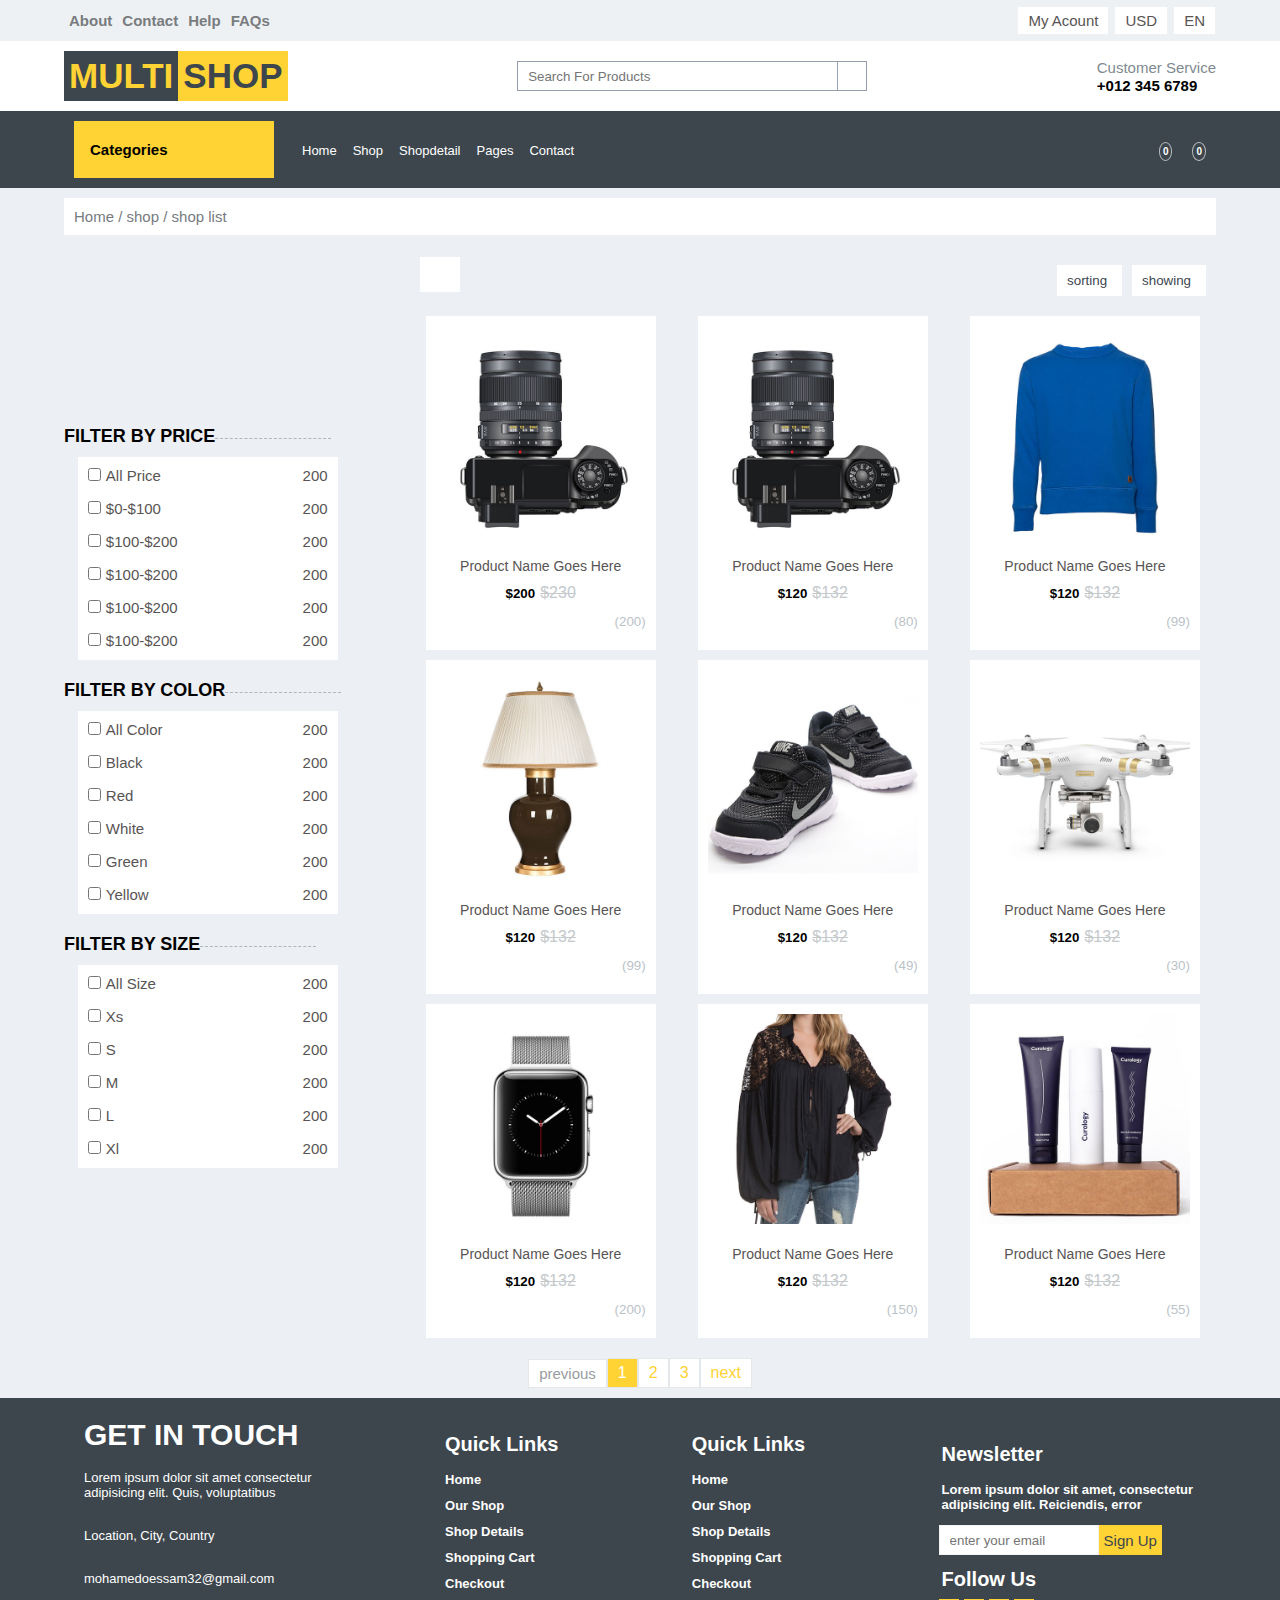
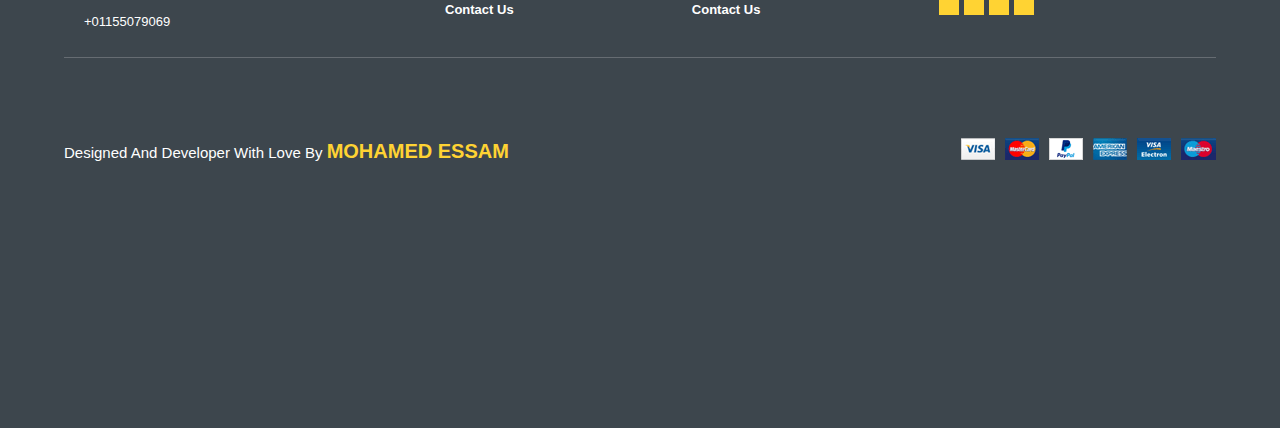
<file: shop.html>
<!DOCTYPE html>
<html lang="en">
<head>
    <meta charset="UTF-8">
    <meta http-equiv="X-UA-Compatible" content="IE=edge">
    <meta name="viewport" content="width=device-width, initial-scale=1.0">
    <title>Shop</title>
    <link rel="stylesheet" href="css/header.css">
    <link rel="stylesheet" href="css/shop.css">
    <link rel="stylesheet" href="css/footer.css">
    <link
    rel="stylesheet"
    href="https://cdnjs.cloudflare.com/ajax/libs/font-awesome/6.2.0/css/all.min.css"
    integrity="sha512-xh6O/CkQoPOWDdYTDqeRdPCVd1SpvCA9XXcUnZS2FmJNp1coAFzvtCN9BmamE+4aHK8yyUHUSCcJHgXloTyT2A=="
    crossorigin="anonymous"
    referrerpolicy="no-referrer"
  />
    <script defer src="js/header.js"></script>
    <script defer src="js/shop.js"></script>
</head>
<body>
    <header class="header fl-c w-100v">
        <div class="head w-100">
          <div class="container fl-c-b">
            <div class="headlinks">
              <ul>
                <li><a href="#">about</a></li>
                <li><a href="#">contact</a></li>
                <li><a href="#">help</a></li>
                <li><a href="#">FAQs</a></li>
              </ul>
            </div>
            <div class="userlinks">
              <div class="acount">
                <span>my acount</span>
                <i class="fa-solid fa-caret-down"></i>
                <ul class="toggle">
                  <li><a href="#">sign up</a></li>
                  <li><a href="#">sign in</a></li>
                </ul>
              </div>
              <div class="acount">
                  <span>USD</span>
                  <i class="fa-solid fa-caret-down"></i>
                  <ul class="toggle">
                      <li><a href="#">EUR</a></li>
                      <li><a href="#">GBP</a></li>
                      <li><a href="#">CAD</a></li>
                   </ul>
                </div>
                <div class="acount">
                  <span>EN</span>
                  <i class="fa-solid fa-caret-down"></i>
                  <ul class="toggle">
                      <li><a href="#">AR</a></li>
                      <li><a href="#">FR</a></li>
                      <li><a href="#">RU</a></li>
                    </ul>
                </div>
            </div>
            <div class="cart">
              <a href="#" class="favo">
               <i class="fas fa-heart text-primary"></i>
                <span>0</span>
              </a>
              <a href="#" class="buy favo">
               <i class="fas fa-shopping-cart text-primary"></i>
               <span>0</span>
              </a>
        </div>
          </div>
        </div>
  
        <div class="middle w-100">
          <div class="container">
              <div class="logo">
                 <a href="index.html">
                  <h2 class="p1">multi</h2>
                  <h2 class="p2">shop</h2>
                 </a>
              </div>
              <div class="search">
                  <form action="#">
                      <input type="text" placeholder="search for products">
                      <i class="fa-solid fa-magnifying-glass"></i>
                  </form>
              </div>
              <div class="custserv">
                  <span>Customer Service</span>
                  <p>+012 345 6789</p>
              </div>
          </div>
        </div>
  
        <div class="headfooter w-100">
          <div class="container">
            <div class="logo">
              <a href="index.html">
               <h2 class="p1">multi</h2>
               <h2 class="p2">shop</h2>
              </a>
              <nav>
                <ul>
                  <li><a href="index.html">home</a></li>
                  <li><a href="shop.html">shop</a></li>
                  <li><a href="details.html">shopdetail</a></li>
                  <li>
                      <a>
                        pages<i class="fa fa-angle-down text-dark"></i>
                      </a>
                      <ul>
                        <li><a href="shoppingcart.html">shopping cart</a></li>
                        <li><a href="checkout.html">checkout</a></li>
                      </ul>
                  </li>
                  <li><a href="contact.html">contact</a></li>
                </ul>
               </nav>
              </div>
               <div class="navbar">
                 <div class="category">
                    <div class="leftp">
                      <i class="fa fa-bars mr-2"></i>
                      <h3>categories</h3>
                    </div>
                    <i class="fa fa-angle-down text-dark"></i>
                    <ul>
                      <li class="flist">
                        <a href="#">dresses</a>
                        <i class="fa fa-angle-down text-dark"></i>
                        <ul>
                          <li><a href="#">men's dresses</a></li>
                          <li><a href="#">women's dresses</a></li>
                          <li><a href="#">baby's dresses</a></li>
                        </ul>
                      </li>
                      <li><a href="#">shirts</a></li>
                      <li><a href="#">jeans</a></li>
                      <li><a href="#">swimwear</a></li>
                      <li><a href="#">sleepwear</a></li>
                      <li><a href="#">shortswear</a></li>
                      <li><a href="#">jumpsuits</a></li>
                      <li><a href="#">blazers</a></li>
                      <li><a href="#">jackets</a></li>
                      <li><a href="#">shoes</a></li>
                    </ul>
                 </div>
                 <nav>
                  <ul>
                    <li><a href="index.html">home</a></li>
                    <li><a href="shop.html">shop</a></li>
                    <li><a href="details.html">shopdetail</a></li>
                    <li>
                        <a>
                          pages<i class="fa fa-angle-down text-dark"></i>
                        </a>
                        <ul>
                          <li><a href="#">shopping cart</a></li>
                          <li><a href="#">checkout</a></li>
                        </ul>
                    </li>
                    <li><a href="contact.html">contact</a></li>
                  </ul>
                 </nav>
               </div>
               <div class="cart">
                     <a href="#" class="favo">
                      <i class="fas fa-heart text-primary"></i>
                       <span>0</span>
                     </a>
                     <a href="#" class="buy favo">
                      <i class="fas fa-shopping-cart text-primary"></i>
                      <span>0</span>
                     </a>
               </div>
               <i class="fa fa-bars mr-2" id="home"></i>
          </div>
        </div>
      </header>
      <div class="scrollup">
        <i class="fa fa-angle-double-up"></i>
      </div> 
    <div class="shop">
        <div class="container">
            <div class="url">
                <p>Home / shop / shop list</p>
            </div>
            <div class="content">
                <div class="filter">
                    <div class="filterprice">
                          <div class="heading">
                            <h3>filter by price</h3>
                          </div> 
                          <form action="#">
                             <div class="count">
                                <a class="input" href="#">
                                    <input type="checkbox" id="all">
                                    <label for="all">all price</label>
                                </a>
                                <span>200</span>
                             </div>
                             <div class="count">
                                <a class="input" href="#">
                                    <input type="checkbox" id="$0">
                                    <label for="$0">$0-$100</label>
                                </a>
                                <span>200</span>
                             </div>
                             <div class="count">
                                <a href="#" class="input">
                                    <input type="checkbox" id="$100">
                                    <label for="$100">$100-$200</label>
                                </a>
                                <span>200</span>
                             </div>
                             <div class="count">
                                <a href="#" class="input">
                                    <input type="checkbox" id="$100">
                                    <label for="$100">$100-$200</label>
                                </a>
                                <span>200</span>
                             </div>
                             <div class="count">
                                <a href="#" class="input">
                                    <input type="checkbox" id="$100">
                                    <label for="$100">$100-$200</label>
                                </a>
                                <span>200</span>
                             </div>
                             <div class="count">
                                <a href="#" class="input">
                                    <input type="checkbox" id="$100">
                                    <label for="$100">$100-$200</label>
                                </a>
                                <span>200</span>
                             </div>
                          </form>
                    </div>
                    <div class="filterprice">
                        <div class="heading">
                          <h3>filter by color</h3>
                        </div> 
                        <form action="#">
                           <div class="count">
                              <a class="input" href="#">
                                  <input type="checkbox" id="all">
                                  <label for="all">all color</label>
                              </a>
                              <span>200</span>
                           </div>
                           <div class="count">
                              <a class="input" href="#">
                                  <input type="checkbox" id="$0">
                                  <label for="$0">black</label>
                              </a>
                              <span>200</span>
                           </div>
                           <div class="count">
                              <a href="#" class="input">
                                  <input type="checkbox" id="$100">
                                  <label for="$100">red</label>
                              </a>
                              <span>200</span>
                           </div>
                           <div class="count">
                              <a href="#" class="input">
                                  <input type="checkbox" id="$100">
                                  <label for="$100">white</label>
                              </a>
                              <span>200</span>
                           </div>
                           <div class="count">
                              <a href="#" class="input">
                                  <input type="checkbox" id="$100">
                                  <label for="$100">green</label>
                              </a>
                              <span>200</span>
                           </div>
                           <div class="count">
                              <a href="#" class="input">
                                  <input type="checkbox" id="$100">
                                  <label for="$100">yellow</label>
                              </a>
                              <span>200</span>
                           </div>
                        </form>
                  </div>
                  <div class="filterprice">
                    <div class="heading">
                      <h3>filter by size</h3>
                    </div> 
                    <form action="#">
                       <div class="count">
                          <a class="input" href="#">
                              <input type="checkbox" id="all">
                              <label for="all">all size</label>
                          </a>
                          <span>200</span>
                       </div>
                       <div class="count">
                          <a class="input" href="#">
                              <input type="checkbox" id="$0">
                              <label for="$0">xs</label>
                          </a>
                          <span>200</span>
                       </div>
                       <div class="count">
                          <a href="#" class="input">
                              <input type="checkbox" id="$100">
                              <label for="$100">s</label>
                          </a>
                          <span>200</span>
                       </div>
                       <div class="count">
                          <a href="#" class="input">
                              <input type="checkbox" id="$100">
                              <label for="$100">m</label>
                          </a>
                          <span>200</span>
                       </div>
                       <div class="count">
                          <a href="#" class="input">
                              <input type="checkbox" id="$100">
                              <label for="$100">l</label>
                          </a>
                          <span>200</span>
                       </div>
                       <div class="count">
                          <a href="#" class="input">
                              <input type="checkbox" id="$100">
                              <label for="$100">xl</label>
                          </a>
                          <span>200</span>
                       </div>
                    </form>
                 </div>
                </div>
                <div class="productcontent">
                    <div class="anotherfilter">
                        <div class="icon">
                            <i class="fa fa-th-large"></i>
                            <i class="fa fa-bars"></i>
                        </div>
                        <div class="sort">
                            <div class="sortbtn">
                                <button>sorting <i class="fa fa-angle-down text-dark"></i></button>
                            </div>
                            <div class="sortbtn">
                                <button>showing  <i class="fa fa-angle-down text-dark"></i></button>
                            </div>
                        </div>
                    </div>
                    <div class="productcontainer">
                        <div class="product">
                            <div class="image">
                              <img src="img/product-1.jpg" alt="product-1">
                              <ul>
                                <li><a href="#"><i class="fa fa-shopping-cart"></i></a></li>
                                <li> <a href="#"><i class="far fa-heart"></i></a></li>
                                <li><a href="#"><i class="fa fa-sync-alt"></i></a></li>
                                <li><a href="#"><i class="fa fa-search"></i></a></li>
                              </ul>
                            </div>
                            <div class="details">
                               <span>Product Name Goes Here</span>
                               <p><small>$200</small><del>$230</del></p>
                               <div class="star">
                                <ul>
                                    <li><i class="fa fa-star"></i></li>
                                    <li><i class="fa fa-star"></i></li>
                                    <li><i class="fa fa-star"></i></li>
                                    <li><i class="fa fa-star"></i></li>
                                </ul>
                                <small>(200)</small>
                               </div>
                            </div>
                          </div>     
                    </div>
                </div>
                
            </div>
            <div class="control">
                <a href="#">previous</a>
                <a href="#">1</a>
                <a href="#">2</a>
                <a href="#">3</a>
                <a href="#">next</a>
            </div>
        </div>
    </div>

    <footer class="footer">
      <div class="container">
        <div class="ownerp1">
            <div class="getintouch">
                <h3>get in touch</h4>
                <p>Lorem ipsum dolor sit amet consectetur <br>
                   adipisicing elit. Quis, voluptatibus
                </p>
                <p>
                  <i class="fa fa-map-marker-alt "></i>
                  Location, City, Country
                </p>
                <p>
                  <i class="fa fa-envelope"></i>
                     mohamedoessam32@gmail.com
                </p>
                <p>
                  <i class="fa fa-phone-alt"></i>
                     +01155079069
                </p>
            </div>
            <div class="quicklinks">
              <h3>quick links</h3>
              <ul>
                <li><i class="fa fa-angle-right mr-2"></i><a href="#"> home</a></li>
                <li><i class="fa fa-angle-right mr-2"></i><a href="#"> our shop</a></li>
                <li><i class="fa fa-angle-right mr-2"></i><a href="#"> shop details</a></li>
                <li><i class="fa fa-angle-right mr-2"></i><a href="#"> shopping cart</a></li>
                <li><i class="fa fa-angle-right mr-2"></i><a href="#"> checkout</a></li>
                <li><i class="fa fa-angle-right mr-2"></i><a href="#"> contact us</a></li>
              </ul>
            </div>
            <div class="quicklinks">
              <h3>quick links</h3>
              <ul>
                <li><i class="fa fa-angle-right mr-2"></i><a href="#"> home</a></li>
                <li><i class="fa fa-angle-right mr-2"></i><a href="#"> our shop</a></li>
                <li><i class="fa fa-angle-right mr-2"></i><a href="#"> shop details</a></li>
                <li><i class="fa fa-angle-right mr-2"></i><a href="#"> shopping cart</a></li>
                <li><i class="fa fa-angle-right mr-2"></i><a href="#"> checkout</a></li>
                <li><i class="fa fa-angle-right mr-2"></i><a href="#"> contact us</a></li>
              </ul>
            </div>
            <div class="newsletter">
              <h3>newsletter</h3>
              <p>Lorem ipsum dolor sit amet, consectetur <br>
                 adipisicing elit. Reiciendis, error
              </p>
              <form action="#">
                <input type="email" placeholder="enter your email">
                <input type="submit" value="sign up">
              </form>
              <div class="social">
                <h3>follow us </h3>
                <ul>
                  <li><a href="https://x.com/mohamedoessam32?t=NKkLSA0st15cx9GXiJw1mw&s=09"><i class="fab fa-twitter"></i></a></li>
                  <li><a href="https://www.facebook.com/profile.php?id=100088635248030&mibextid=ZbWKwL"><i class="fab fa-facebook-f"></i></a></li>
                  <li><a href="https://www.linkedin.com/in/mohamed-essam-27a111248?utm_source=share&utm_campaign=share_via&utm_content=profile&utm_medium=android_app"><i class="fab fa-linkedin-in"></i></a></li>
                  <li><a href="https://www.instagram.com/mohamedessam7768/profilecard/?igsh=MTgyZmE0c3A2cG95OQ=="><i class="fab fa-instagram"></i></a></li>
                </ul>
              </div>
            </div>
        </div>
        <div class="ownerp2">
            <p>designed and developer with love by <strong>Mohamed Essam</strong></p>
            <div class="payment">
              <img src="img/payments.png" alt="payment">
            </div>
        </div>
      </div>
    </footer>
</body>
</html>
</file>
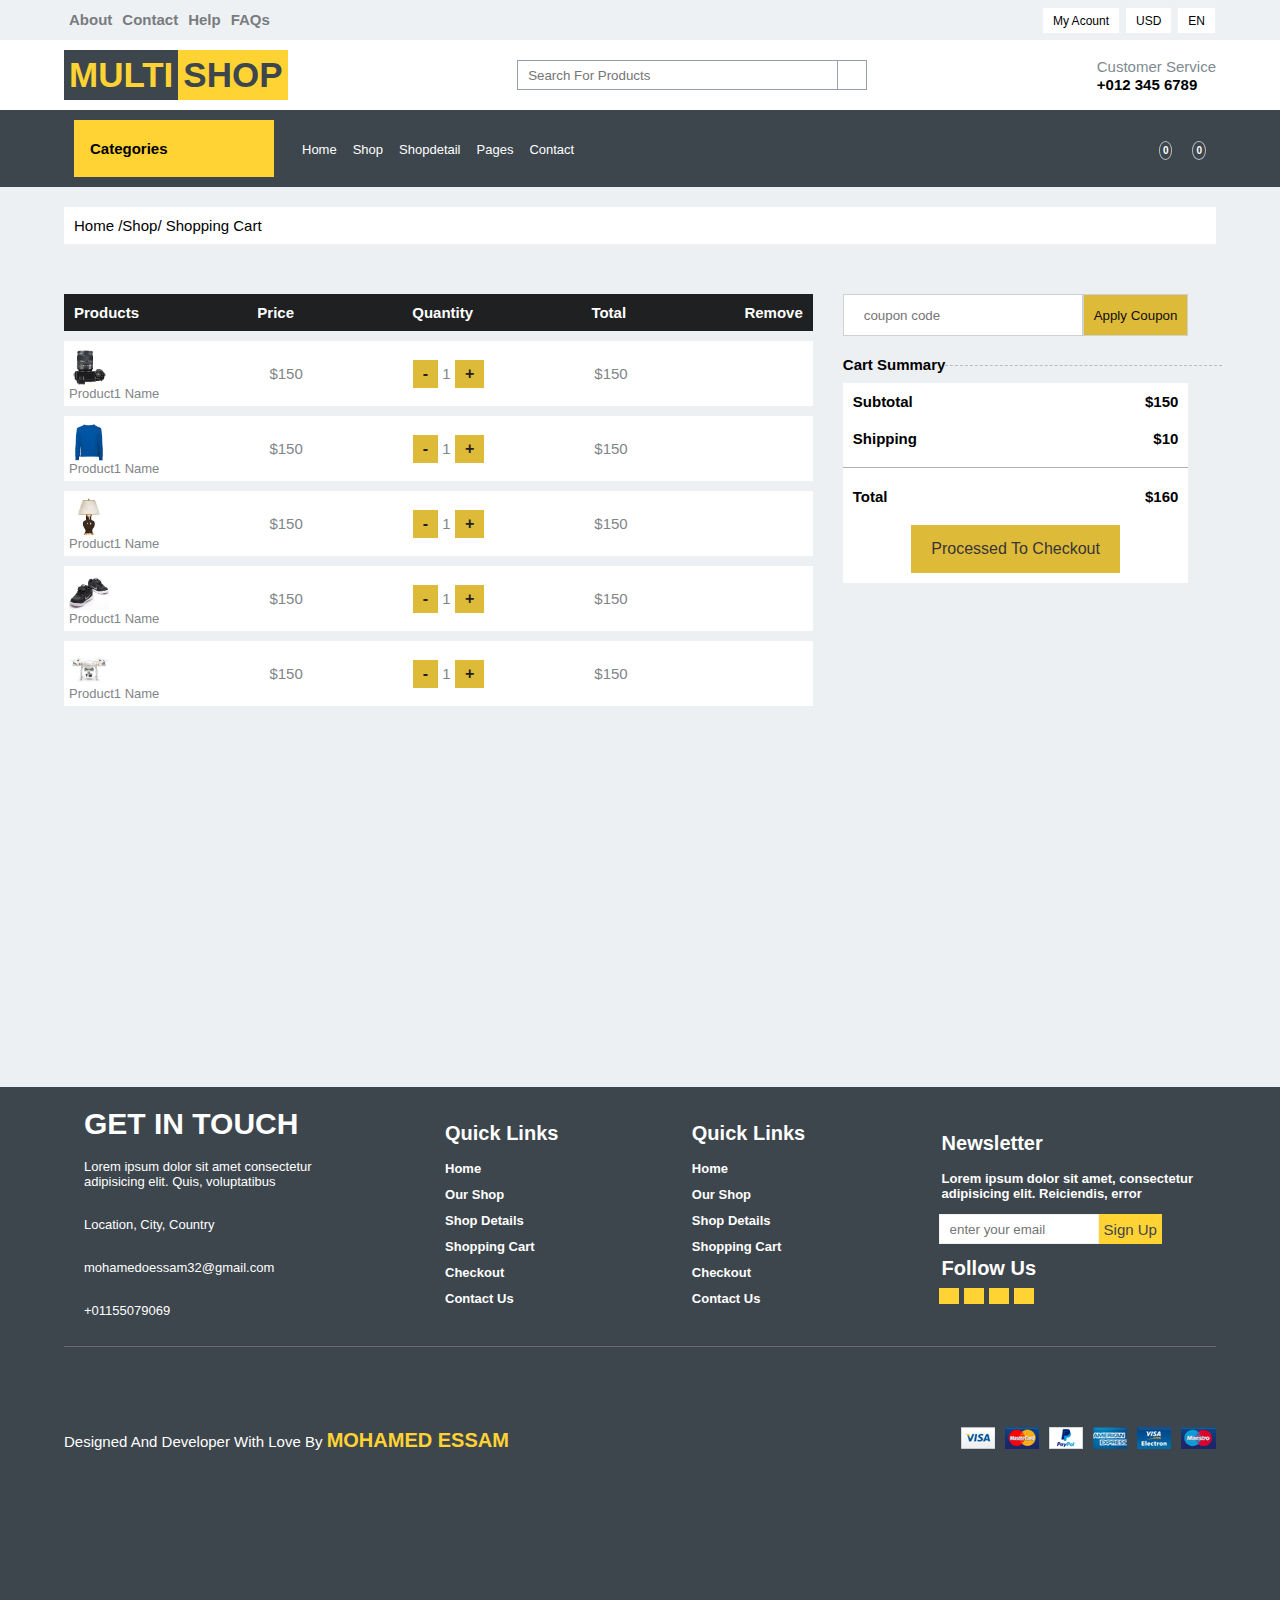
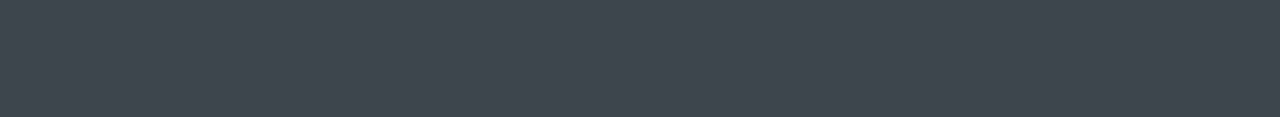
<file: shoppingcart.html>
<!DOCTYPE html>
<html lang="en">
<head>
    <meta charset="UTF-8">
    <meta http-equiv="X-UA-Compatible" content="IE=edge">
    <meta name="viewport" content="width=device-width, initial-scale=1.0">
    <title>Shopping Cart</title>
    <link rel="stylesheet" href="css/header.css">
    <link rel="stylesheet" href="css/shoppingcart.css">
    <link rel="stylesheet" href="css/footer.css">
    <link
      rel="stylesheet"
      href="https://cdnjs.cloudflare.com/ajax/libs/font-awesome/6.2.0/css/all.min.css"
      integrity="sha512-xh6O/CkQoPOWDdYTDqeRdPCVd1SpvCA9XXcUnZS2FmJNp1coAFzvtCN9BmamE+4aHK8yyUHUSCcJHgXloTyT2A=="
      crossorigin="anonymous"
      referrerpolicy="no-referrer"
    />
    <script defer src="js/header.js"></script>
    <script defer src="js/shoppingcart.js"></script>
</head>
<body>
    <header class="header fl-c w-100v">
        <div class="head w-100">
          <div class="container fl-c-b">
            <div class="headlinks">
              <ul>
                <li><a href="#">about</a></li>
                <li><a href="#">contact</a></li>
                <li><a href="#">help</a></li>
                <li><a href="#">FAQs</a></li>
              </ul>
            </div>
            <div class="userlinks">
              <div class="acount">
                <span>my acount</span>
                <i class="fa-solid fa-caret-down"></i>
                <ul class="toggle">
                  <li><a href="#">sign up</a></li>
                  <li><a href="#">sign in</a></li>
                </ul>
              </div>
              <div class="acount">
                  <span>USD</span>
                  <i class="fa-solid fa-caret-down"></i>
                  <ul class="toggle">
                      <li><a href="#">EUR</a></li>
                      <li><a href="#">GBP</a></li>
                      <li><a href="#">CAD</a></li>
                   </ul>
                </div>
                <div class="acount">
                  <span>EN</span>
                  <i class="fa-solid fa-caret-down"></i>
                  <ul class="toggle">
                      <li><a href="#">AR</a></li>
                      <li><a href="#">FR</a></li>
                      <li><a href="#">RU</a></li>
                    </ul>
                </div>
            </div>
            <div class="cart">
              <a href="#" class="favo">
               <i class="fas fa-heart text-primary"></i>
                <span>0</span>
              </a>
              <a href="#" class="buy favo">
               <i class="fas fa-shopping-cart text-primary"></i>
               <span>0</span>
              </a>
        </div>
          </div>
        </div>
  
        <div class="middle w-100">
          <div class="container">
              <div class="logo">
                 <a href="index.html">
                  <h2 class="p1">multi</h2>
                  <h2 class="p2">shop</h2>
                 </a>
              </div>
              <div class="search">
                  <form action="#">
                      <input type="text" placeholder="search for products">
                      <i class="fa-solid fa-magnifying-glass"></i>
                  </form>
              </div>
              <div class="custserv">
                  <span>Customer Service</span>
                  <p>+012 345 6789</p>
              </div>
          </div>
        </div>
  
        <div class="headfooter w-100">
          <div class="container">
            <div class="logo">
              <a href="index.html">
               <h2 class="p1">multi</h2>
               <h2 class="p2">shop</h2>
              </a>
              <nav>
                <ul>
                  <li><a href="index.html">home</a></li>
                  <li><a href="shop.html">shop</a></li>
                  <li><a href="details.html">shopdetail</a></li>
                  <li>
                      <a>
                        pages<i class="fa fa-angle-down text-dark"></i>
                      </a>
                      <ul>
                        <li><a href="shoppingcart.html">shopping cart</a></li>
                        <li><a href="checkout.html">checkout</a></li>
                      </ul>
                  </li>
                  <li><a href="contact.html">contact</a></li>
                </ul>
               </nav>
              </div>
               <div class="navbar">
                 <div class="category">
                    <div class="leftp">
                      <i class="fa fa-bars mr-2"></i>
                      <h3>categories</h3>
                    </div>
                    <i class="fa fa-angle-down text-dark"></i>
                    <ul>
                      <li class="flist">
                        <a href="#">dresses</a>
                        <i class="fa fa-angle-down text-dark"></i>
                        <ul>
                          <li><a href="#">men's dresses</a></li>
                          <li><a href="#">women's dresses</a></li>
                          <li><a href="#">baby's dresses</a></li>
                        </ul>
                      </li>
                      <li><a href="#">shirts</a></li>
                      <li><a href="#">jeans</a></li>
                      <li><a href="#">swimwear</a></li>
                      <li><a href="#">sleepwear</a></li>
                      <li><a href="#">shortswear</a></li>
                      <li><a href="#">jumpsuits</a></li>
                      <li><a href="#">blazers</a></li>
                      <li><a href="#">jackets</a></li>
                      <li><a href="#">shoes</a></li>
                    </ul>
                 </div>
                 <nav>
                  <ul>
                    <li><a href="index.html">home</a></li>
                    <li><a href="shop.html">shop</a></li>
                    <li><a href="details.html">shopdetail</a></li>
                    <li>
                        <a>
                          pages<i class="fa fa-angle-down text-dark"></i>
                        </a>
                        <ul>
                          <li><a href="#">shopping cart</a></li>
                          <li><a href="#">checkout</a></li>
                        </ul>
                    </li>
                    <li><a href="contact.html">contact</a></li>
                  </ul>
                 </nav>
               </div>
               <div class="cart">
                     <a href="#" class="favo">
                      <i class="fas fa-heart text-primary"></i>
                       <span>0</span>
                     </a>
                     <a href="#" class="buy favo">
                      <i class="fas fa-shopping-cart text-primary"></i>
                      <span>0</span>
                     </a>
               </div>
               <i class="fa fa-bars mr-2" id="home"></i>
          </div>
        </div>
      </header>
      <div class="scrollup">
        <i class="fa fa-angle-double-up"></i>
      </div>
        
     <div class="shoppingcart">
        <div class="container">
            <div class="url">
                <p>home /shop/ shopping cart</p>
            </div>
            <div class="content">
                <div class="myproduct">
                    <table>
                        <thead>
                            <tr>
                                <th>products</th>
                                <th>price</th>
                                <th>Quantity</th>
                                <th>total</th>
                                <th>remove</th>
                            </tr>
                        </thead>
                        <tbody>
                            <tr>
                                <td>
                                  <img src="img/product-1.jpg" alt="product">
                                    <span>product1 name</span>
                                </td>
                                <td>$150</td>
                                <td class="btn">
                                    <button>-</button>
                                     <span>1</span>
                                     <button>+</button>
                                </td>
                                <td>$150</td>
                                <td><i class="fa fa-times"></i></td>
                            </tr>
                            <tr>
                              <td>
                                <img src="img/product-2.jpg" alt="product">
                                  <span>product1 name</span>
                              </td>
                              <td>$150</td>
                              <td class="btn">
                                  <button>-</button>
                                  <span>1</span>
                                   <button>+</button>
                              </td>
                              <td>$150</td>
                              <td><i class="fa fa-times"></i></td>
                          </tr>
                          <tr>
                            <td>
                              <img src="img/product-3.jpg" alt="product">
                                <span>product1 name</span>
                            </td>
                            <td>$150</td>
                            <td class="btn">
                                <button>-</button>
                                <span>1</span>
                                 <button>+</button>
                            </td>
                            <td>$150</td>
                            <td><i class="fa fa-times"></i></td>
                        </tr>
                        <tr>
                          <td>
                            <img src="img/product-4.jpg" alt="product">
                              <span>product1 name</span>
                          </td>
                          <td>$150</td>
                          <td class="btn">
                              <button>-</button>
                              <span>1</span>
                               <button>+</button>
                          </td>
                          <td>$150</td>
                          <td><i class="fa fa-times"></i></td>
                      </tr>
                      <tr>
                        <td>
                          <img src="img/product-5.jpg" alt="product">
                            <span>product1 name</span>
                        </td>
                        <td>$150</td>
                        <td class="btn">
                            <button>-</button>
                            <span>1</span>
                             <button>+</button>
                        </td>
                        <td>$150</td>
                        <td><i class="fa fa-times"></i></td>
                    </tr>
                        </tbody>
                    </table>
                </div>
                <div class="checkout">
                     <div class="coupon">
                        <form action="#">
                            <input type="text" placeholder="coupon code">
                            <input type="submit" value="apply coupon">
                        </form>
                     </div>
                     <div class="cartsummary">
                        <div class="heading">
                            <h3>cart summary</h3>
                        </div>
                        <div class="cartcontent">
                            <div class="subtotal">
                                <span>subtotal</span>
                                <span>$150</span>
                            </div>
                            <div class="subtotal">
                                <span>Shipping</span>
                                <span>$10</span>
                            </div>
                            <div class="subtotal">
                                <span>total</span>
                                <span>$160</span>
                            </div>
                             <a href="#">processed to checkout</a>
                        </div>
                     </div>
                </div>
            </div>
        </div>
     </div>


     <footer class="footer">
      <div class="container">
        <div class="ownerp1">
            <div class="getintouch">
                <h3>get in touch</h4>
                <p>Lorem ipsum dolor sit amet consectetur <br>
                   adipisicing elit. Quis, voluptatibus
                </p>
                <p>
                  <i class="fa fa-map-marker-alt "></i>
                  Location, City, Country
                </p>
                <p>
                  <i class="fa fa-envelope"></i>
                     mohamedoessam32@gmail.com
                </p>
                <p>
                  <i class="fa fa-phone-alt"></i>
                     +01155079069
                </p>
            </div>
            <div class="quicklinks">
              <h3>quick links</h3>
              <ul>
                <li><i class="fa fa-angle-right mr-2"></i><a href="#"> home</a></li>
                <li><i class="fa fa-angle-right mr-2"></i><a href="#"> our shop</a></li>
                <li><i class="fa fa-angle-right mr-2"></i><a href="#"> shop details</a></li>
                <li><i class="fa fa-angle-right mr-2"></i><a href="#"> shopping cart</a></li>
                <li><i class="fa fa-angle-right mr-2"></i><a href="#"> checkout</a></li>
                <li><i class="fa fa-angle-right mr-2"></i><a href="#"> contact us</a></li>
              </ul>
            </div>
            <div class="quicklinks">
              <h3>quick links</h3>
              <ul>
                <li><i class="fa fa-angle-right mr-2"></i><a href="#"> home</a></li>
                <li><i class="fa fa-angle-right mr-2"></i><a href="#"> our shop</a></li>
                <li><i class="fa fa-angle-right mr-2"></i><a href="#"> shop details</a></li>
                <li><i class="fa fa-angle-right mr-2"></i><a href="#"> shopping cart</a></li>
                <li><i class="fa fa-angle-right mr-2"></i><a href="#"> checkout</a></li>
                <li><i class="fa fa-angle-right mr-2"></i><a href="#"> contact us</a></li>
              </ul>
            </div>
            <div class="newsletter">
              <h3>newsletter</h3>
              <p>Lorem ipsum dolor sit amet, consectetur <br>
                 adipisicing elit. Reiciendis, error
              </p>
              <form action="#">
                <input type="email" placeholder="enter your email">
                <input type="submit" value="sign up">
              </form>
              <div class="social">
                <h3>follow us </h3>
                <ul>
                  <li><a href="https://x.com/mohamedoessam32?t=NKkLSA0st15cx9GXiJw1mw&s=09"><i class="fab fa-twitter"></i></a></li>
                  <li><a href="https://www.facebook.com/profile.php?id=100088635248030&mibextid=ZbWKwL"><i class="fab fa-facebook-f"></i></a></li>
                  <li><a href="https://www.linkedin.com/in/mohamed-essam-27a111248?utm_source=share&utm_campaign=share_via&utm_content=profile&utm_medium=android_app"><i class="fab fa-linkedin-in"></i></a></li>
                  <li><a href="https://www.instagram.com/mohamedessam7768/profilecard/?igsh=MTgyZmE0c3A2cG95OQ=="><i class="fab fa-instagram"></i></a></li>
                </ul>
              </div>
            </div>
        </div>
        <div class="ownerp2">
            <p>designed and developer with love by <strong>Mohamed Essam</strong></p>
            <div class="payment">
              <img src="img/payments.png" alt="payment">
            </div>
        </div>
      </div>
    </footer>
</body>
</html>
</file>
<file: css/header.css>
*{
    margin: 0;
    padding: 0;
    box-sizing: border-box;
    font-family: sans-serif;
    scroll-behavior: smooth;
}
body{
    transition: 1s ease-in;
}
li{
    list-style-type: none;
}
a{
    text-decoration:none;
}
:root{
    --maincolorb:#3d464d;
    --maincolory:#ffd333;
}
.w-100{
    width: 100%;
}
.w-100v{
    width: 100vw;
}
.h-100{
    height: 100%;
}
.h-100h{
    height: 100vh;
}
.fl-c{
    display: flex;
    align-items: center;
    justify-content: center;
}
.fl-c-b{
    display: flex;
    align-items: center;
    justify-content: space-between;
}
.header{
    flex-direction: column;
}
.header .head{
    padding:6px 0px;
    background-color: rgb(238, 241, 243);
}
.header .head .container{
    width: 90%;
    margin: auto;
}
.header .head .headlinks ul{
    display: flex;
    align-items: center;
    justify-content: center;
}
.header .head .headlinks ul li{
    padding: 5px;
}
.header .head .headlinks ul li a{
    font-size: 15px;
    color: rgb(120, 124, 127);
    text-transform: capitalize;
    font-weight: bold;
}
.header .head .headlinks ul li:hover{
    text-decoration: underline;
}
.header .head .userlinks{
    display: flex;
    align-items: center;
    justify-content: center;
    gap: 5px;
}
.header .head .userlinks .acount{
    border: 1px solid rgb(239, 241, 243);
    background-color: white;
    padding: 5px 10px;
    font-size: 12px;
    text-transform: capitalize;
    gap: 5px;
    transition: .3s ease-in-out;
    position: relative;
}
.header .head .userlinks .acount:hover{
    background-color: rgb(234, 237, 240);
}
.header .head .userlinks .acount i{
    font-size: 13px;
}
.header .head .userlinks .acount ul{
    position: absolute;
    top:30px;
    right: 10px;
    width: 100px;
    background-color:white;
    display: flex;
    align-items:center;
    justify-content: center;
    flex-direction: column;
    gap: 5px;
    border: 1px solid rgb(198, 201, 203);
}
.header .head .userlinks .acount ul.toggle{
    display: none;
}
.header .head .userlinks .acount ul li{
    width: 100%;
    padding: 5px 10px;
}
.header .head .userlinks .acount ul li:hover{
    background-color: rgb(245, 247, 250);
}
.header .head .userlinks .acount ul li a{
   font-size: 15px;
   text-transform: capitalize;
   text-align: center;
   color: rgb(33, 31, 31);
}
.header .head .container .cart{
    display: none;
}
.header .head .container .cart .favo i{
    color: var(--maincolorb);
}
.header .head .container .cart .favo span{
   border: .7px solid var(--maincolorb);
   width:4px;
   height:4px;
   padding:3px;
   border-radius: 50%;
   font-size: 10px;
   color:var(--maincolorb);
   font-weight: bold;
}

@media (max-width:912px) {
    .header .head .container{
        justify-content: center;
        gap: 50px;
    }
    .header .head .container .headlinks{
        display: none;
    } 
    .header .head .container .cart{
        display: block;
    }  
}
/* middle part in header */
.middle .container{
    width: 90%;
    margin: auto;
    display:flex;
    align-items: center;
    justify-content: space-between;
    padding: 10px 0px;
}
.middle .container .logo a{
    display: flex;
    align-items: flex-start;
}
.middle .container .logo a h2{
    text-transform:uppercase;
    font-weight: bold;
    font-size: 35px;
    padding: 5px;
}
.middle .container .logo a h2.p1{
    background-color:var(--maincolorb);
    color:var(--maincolory);
}
.middle .container .logo a h2.p2{
    background-color:var(--maincolory);
    color:var(--maincolorb) ;
}
.middle .container .search form{
    border: 1px solid rgb(147, 158, 170);
    width: 350px;
    height: 30px;
}
.middle .container .search form input{
     width:92%;
     height:100%;
     outline: none;
     border:none;
     border-right: 1px solid rgb(150, 165, 181);
     padding-left: 10px;
     color: rgb(227, 231, 235);
     text-transform: capitalize;
}
.middle .container .search form input:focus{
    border: 1px solid var(--maincolory);
}
.middle .container .search form i{
    color:var(--maincolory);
}
.custserv span{
   color: #808a91;
   font-size: 15px;
}
.custserv p{
    font-size: 15px;
    font-weight: bold;
}
@media (max-width:910px) {
    .middle{
        display: none;
    }
}
/* headfooter style */
.headfooter{
    background-color: var(--maincolorb);
}
.headfooter .container{
    width:90%;
    padding: 10px;
    margin: auto;
    display: flex;
    align-items: center;
    justify-content: space-between;
}
.headfooter .container .logo{
    display:none;
}
.headfooter .container .logo a{
    display: flex;
    align-items: flex-start;
}
.headfooter .container .logo a h2{
    text-transform:uppercase;
    font-weight: bold;
    font-size: 35px;
    padding: 5px;
}
.headfooter .container .logo a h2.p1{
    background-color:white;
    color:var(--maincolorb);
}
.headfooter .container .logo a h2.p2{
    background-color:var(--maincolory);
    color:white;

}
.headfooter .container .logo nav{
    display: none;
    transition: .5s ease-in-out;
}
.headfooter .container .logo nav.toggle{
    display: block;
}
.headfooter .container .logo nav ul li{
    padding:8px;
}

.headfooter .container .logo nav ul li:hover a,.headfooter .container .logo nav ul li:hover i{
   color: var(--maincolory);
}

.headfooter .container .logo nav ul li:nth-child(4) ul{
    width: 75vw;
    background-color: var(--maincolory);
    display: none;
    transition: .4s ease-in-out;
}
.headfooter .container .logo nav ul li:nth-child(4) ul.toggle{
    display: block;
}
.headfooter .container .logo nav ul li:nth-child(4) ul li a{
    color: var(--maincolorb);
    
}
.headfooter .container .logo nav ul li:nth-child(4) ul li:hover{
    background-color: white;
}
.headfooter .container .logo nav ul li a{
    color: white;
    text-transform: capitalize;
    font-size: 13px;
}
.headfooter .container .navbar{
    display: flex;
    align-items: center;
    justify-content: center;
    gap: 20px;
}
.headfooter .container .navbar .category{
    width:200px;
    display: flex;
    align-items: center;
    justify-content: space-between;
    background-color: var(--maincolory);
    padding:20px 8px;
    cursor: pointer;
    transition: .3s ease-in-out;
    position: relative;
}
.headfooter .container .navbar .category:hover{
    background-color: #e8c02f;
}
.headfooter .container .navbar .category .leftp{
    display: flex;
    align-items: center;
    gap:8px;
}
.headfooter .container .navbar .category .leftp i,h3{
    font-size: 15px;
    text-transform: capitalize;
}
.headfooter .container .navbar nav ul{
    display: flex;
    align-items: center;
    justify-content: center;
    z-index: 999;
}
.headfooter .container .navbar nav ul li{
    padding: 8px;
}
.headfooter .container .navbar nav ul li:nth-child(4){
      position: relative;
}
.headfooter .container .navbar nav ul li:nth-child(4) ul{
    width:120px;
    position: absolute;
    top: 45px;
    background-color: var(--maincolory);
    display: flex;
    flex-direction: column;
    display: none;
}
.headfooter .container .navbar nav ul li:nth-child(4) ul.toggle{
    display: block;
}
.headfooter .container .navbar nav ul li:nth-child(4) ul li{
    cursor: pointer;
}
.headfooter .container .navbar nav ul li:nth-child(4) ul li a{
    color: var(--maincolorb);
    text-transform: capitalize;
}
.headfooter .container .navbar nav ul li a
,.headfooter .container .navbar nav ul li i{
    color: white;
    text-transform: capitalize;
    font-size: 13px;
}
.headfooter .container .navbar nav ul li:hover a{
    color: var(--maincolory);
}
.headfooter .container .navbar nav ul li:hover i{
    color: var(--maincolory);
}
.headfooter .container .cart{
    display: flex;
    align-items: center;
    justify-content: center;
    gap: 20px;
}
.headfooter .container .cart .favo i{
     color: var(--maincolory);
}
.headfooter .container .cart .favo span{
    border: .7px solid rgb(185, 188, 191);
    width:4px;
    height:4px;
    padding:3px;
    border-radius: 50%;
    font-size: 10px;
    color: white;
    font-weight: bold;
}
.headfooter .container i#home{
    color: rgb(202, 196, 196);
    font-size: 25px;
    border: 1px solid rgb(104, 106, 109);
    padding:8px 10px;
    display: none;
}
.headfooter .container .navbar .category{
    position: relative;
}
.headfooter .container .navbar .category ul{
    width: 200px;
    position: absolute;
    background-color:white;
    top:70px;
    left: 0;
    z-index: -999;
    transition: .5s ease-in-out;
}
.headfooter .container .navbar .category ul.toggle{
    z-index: 999;
    display:block;
}
.headfooter .container .navbar .category ul li{
    padding:6px 10px;
    border-bottom: 1px solid rgb(232, 235, 237);
}
.headfooter .container .navbar .category ul li:last-child{
    border:none
}
.headfooter .container .navbar .category ul li a{
    color: #84878a;
    font-size: 13px;
    text-transform: capitalize;
}
.headfooter .container .navbar .category ul li:hover a{
    color: #212426;
}
.headfooter .container .navbar .category ul li:first-child{
display: flex;
align-items: center;
justify-content: space-between;
position: relative;
}
.headfooter .container .navbar .category ul li.flist i{
    transform: rotate(-90deg);
    font-size:13px;
}
.headfooter .container .navbar .category ul li.flist ul{
    position: absolute;
    top: 0;
    left: 205px;
    display: none;
    transition: .5s ease-in-out;
}
.headfooter .container .navbar .category ul li.flist ul li:hover{
    background-color: #f7f9fb;
}
.headfooter .container .navbar .category ul li.flist:hover ul{
    display: block;
}
@media (max-width:820px) {
    .headfooter .container{
        align-items: flex-start;
    }
    .headfooter .container .cart{
        display: none;
    }
    .headfooter .container .logo{
        display:block;
    }
    .headfooter .container i#home{
        display: block;
    }
    .headfooter .container .navbar{
        display: none;
    }
   
}

@keyframes scrollup {
    0%,100%{
        transform:translateY(0px);
    }
    50%{
        transform: translateY(-10px);
    }
}
.scrollup{
    animation-name: scrollup;
    animation-duration:1s;
    animation-iteration-count: infinite;
    animation-timing-function: ease-in-out;
    position: absolute;
    bottom: 30px;
    right: 10px;
    background-color: var(--maincolory);
    padding:8px;
    position: fixed;
    display: none;
}
.scrollup i{
    color: var(--maincolorb);
    font-size: 13px;
}
</file>
<file: css/home.css>
:root{
    --maincolorb:#3d464d;
    --maincolory:#ffd333;
}
.slider{
    width: 100vw;
    height:65vh;
    background-color: rgb(238, 241, 243);
}
.slider .container{
    width: 90%;
    height: 100%;
    margin: auto;
    display: grid;
    grid-template-columns: 65% 30%;
    /* grid-template-rows: 65% 30%; */
    gap:3%;
    padding-top: 30px;
}
@media (max-width:820px) {
    .slider .container{
        grid-template-columns: auto;
    } 
    .slider{
        height:80vh;
    } 
}
.slider .container .leftpart{
    width: 100%;
    height: 100%;
     overflow: hidden;
     z-index:99;
}
.slider .container .leftpart .content{
    width: 100%;
    height: 100%;
    display: flex;
    align-items: center;
    justify-content:center;
    flex-direction: column;
    gap:20px;
    position: relative;
    color: white;
    transition: .5s ease-in-out;
}
.slider .container .leftpart .content img{
    width: 100%;
    height: 100%;
    transition: .5s ease-in-out;
}

.slider .container .leftpart .content .text{
    position: absolute;
    display:flex;
    align-items: center;
    justify-content: center;
    flex-direction: column;
    gap: 20px;
}
.slider .container .leftpart .content .text h3{
    font-size: 40px;
    font-weight: bold;
    text-transform: capitalize;
    z-index: 999;
}
.slider .container .leftpart .content .text p,
.slider .container .leftpart .content .text a,
.slider .container .leftpart .content .text ul{
    z-index: 999;
}
.slider .container .leftpart .content .text a{
    color:white;
    border: 1px solid white;
    padding: 5px 30px;
    transition: .3s ease-in-out;
    text-transform: capitalize;
}
.slider .container .leftpart .content .text a:hover{
    background-color: white;
    color: black;
}
.slider .container .leftpart .content .text ul{
    display: flex;
    align-items: center;
    justify-content: center;
    gap: 20px;
    cursor: pointer;
    font-size: 20px;
}
.slider .container .rightpart{
    display: grid;
    grid-template-columns: auto;
    gap: 10px;
}
.slider .container .rightpart .part1{
    display: flex;
    align-items: center;
    justify-content: center;
    gap: 10px;
    flex-direction: column;
    color: white;
    position: relative;
    overflow: hidden;
}
.slider .container .rightpart .part1:hover img{
    transform: rotate(8deg) scale(1.3);
}
.slider .container .rightpart .part1 img{
    transition: 0.4s ease;
    width: 100%;
    height: 100%;
}
.slider .container .rightpart .part1 .text{
    position: absolute;
    width: 100%;
    height: 100%;
    display: flex;
    align-items: center;
    justify-content: center;
    flex-direction: column;
}
.slider .container .rightpart .part1 .text span,
.slider .container .rightpart .part1 .text h3{
    font-weight: bold;
}
.slider .container .rightpart .part1 .text h3{
    font-size: 20px;
}
.slider .container .rightpart .part1 .text a{
    background-color: var(--maincolory);
    color: var(--maincolorb);
    padding: 8px 5px;
    font-size: 15px;
    text-transform: capitalize;
    transition: .3s ease-in-out;
}
.slider .container .rightpart .part1 .text a:hover{
    background-color: #f2c523;
}
.features{
    width: 100vw;
    min-height: 30vh;
    background-color: rgb(238, 241, 243);
}
.features .container{
    padding: 10px;
    width: 90%;
    height: 100%;
    margin: auto;
   display: flex;
   /* align-items:center; */
   justify-content:center;
    gap: 20px;
    flex-wrap: wrap;
}

.features .container .feature{
    width: 250px;
    height:70px;
   background-color: white;
   display:flex;
   align-items:center;
   justify-content:flex-start;
   gap:10px;
   padding: 10px;
}
@media (max-width:820px) {
    .features .container .feature{
        width:90%;
    }  
}
.features .container .feature i{
    font-size: 35px;
    font-weight: bold;
    color: var(--maincolory);
}
.features .container .feature span{
    text-transform: capitalize;
}
.categories,.featuredproducts{
    width: 100vw;
    min-height:90vh;
    background-color: rgb(238, 241, 243);
}
.categories .container,.featuredproducts .container{
    width: 90%;
    height: 100%;
    margin: auto;
    display: flex;
    flex-direction: column;
    gap: 10px;
    padding: 10px 0px;
}
.categories .container h3,.featuredproducts .container h3{
   text-align: start;
   text-transform: uppercase;
   font-size: 20px;
   position: relative;
}
.categories .container h3::after,.featuredproducts .container h3::after{
    content: '';
    position: absolute;
    width:80%;
    height: 2px;
    border-top: 1px dashed rgb(195, 198, 202);
    top: 10px;
    /* left: 140px; */
}

.categories .container .content,.featuredproducts .container .content{
    width: 100%;
   display: flex;
   align-items: center;
   justify-content: center;
   flex-wrap: wrap;
    gap: 20px;
    padding:20px;
}
.categories .container .content .category{
    width: 250px;
    height: 100px;
    display: flex;
    align-items:center;
    justify-content:flex-start;
    background-color: white;
}
.categories .container .content .category .img{
    overflow: hidden;
}
.categories .container .content .category .img img{
    width:90px;
    transition: .5s ease-in-out;
}
.categories .container .content .category .text{
    height:100%;
    width: 80%;
    padding-left: 5px;
    display: flex;
    align-items:flex-start;
    justify-content: center;
    flex-direction:column;   
    gap: 10px;
}
.categories .container .content .category .text h4{
    text-transform: capitalize;
    font-size: 15px;
    font-weight: bold;
}
.categories .container .content .category .text span{
    color: #8d9194;
    font-size: 12px;
}
.categories .container .content .category:hover img{
   transform:rotate(8deg) scale(1.2);
}
.categories .container .content .category:hover .text{
    background-color: var(--maincolory);
}

/* featured products */
.featuredproducts .container .content .product{
    width:230px;
    min-height: 180px;
    display: flex;
    flex-direction: column;
    background-color: white;
    padding: 10px;
    gap: 8px;
}
.featuredproducts .container .content .product .image{
    width: 100%;
    height: 70%;
    position: relative;
    overflow: hidden;
}
.featuredproducts .container .content .product .image img{
    width: 100%;
    height: 100%;
    transition: .5s ease-in-out;
}
.featuredproducts .container .product .image ul{
    position: absolute;
    top: 50%;
    left: 50%;
    transform: translate(-50%,-50%);
    display: flex;
    align-items: center;
    gap: 5px;
    transition: .5s ease-in-out;
    z-index: -999;
}

.featuredproducts .container .product .image ul li{
    border: 1px solid var(--maincolorb);
    padding:8px;
    color:var(--maincolorb);
    transition: .5s ease-in-out;
}
.featuredproducts .container .product .image ul li a i{
    color: var(--maincolorb);
    transition: .5s ease-in-out;
}
.featuredproducts .container .product .image ul li:hover{
    background-color: var(--maincolorb);
}
.featuredproducts .container .product .image ul li:hover i{
    color: var(--maincolory);
}
.featuredproducts .container .product:hover img{
    transform: scale(1.2);
    opacity: .4;
}
.featuredproducts .container .product:hover ul{
    z-index: 999;
}
.featuredproducts .container .details{
    width: 100%;
    display: flex;
    align-items: center;
    justify-content: center;
    flex-direction: column;
    gap: 10px;
    padding:10px 0px;
}
.featuredproducts .container .details span{
    font-size: 14px;
    text-transform: capitalize;
    transition: .5s ease-in-out;
}
.featuredproducts .container .details span:hover{
    color: var(--maincolory);
}
.featuredproducts .container .details p small{
   font-weight: bold;
   padding-right: 5px;
}
.featuredproducts .container .details p del{
    color: #c4c9cc;
}
.featuredproducts .container .details .star,.featuredproducts .container .details .star ul{
    width: 100%;
    display: flex;
    align-items: center;
    justify-content: center;
}
.featuredproducts .container .details .star ul li i{
  color: var(--maincolory);
  padding: 2px;
}
.featuredproducts .container .details .star small{
    padding: 0px;
    color: #bbc3c9;
}


/* banner style */
.banner{
    width: 100vw;
    min-height:60vh;
    background-color: #f3f6f8;
}
.banner .container{
    width: 90%;
    margin: auto;
    height: 100%;
}
.banner .container .rightpart{
    width: 100%;
    height: 100%;
    display:grid;
    grid-template-columns: auto auto;  
    grid-template-rows:90%;  
    align-content: center;
    gap: 20px;
}
.banner .container .rightpart .part1{
   position: relative; 
   overflow: hidden;
}
@media (max-width:820px) {
    .categories .container h3::after,.featuredproducts .container h3::after{
        width: 35%;
    } 
    .featuredproducts .container .product{
        flex-grow:5;
    }
    .banner .container .rightpart{
        grid-template-columns: auto;
        grid-template-rows: auto auto;
    }
}
.banner .container .rightpart .part1:hover img{
    transform: rotate(5deg) scale(1.3);
 }
.banner .container .rightpart .part1 img{
   width: 100%;
   height: 100%;
   transition: .5s ease-in-out;
}
.banner .container .rightpart .part1 .text{
    position: absolute;
    top:50%;
    left:50%;
    transform: translate(-50%,-50%);
    display: flex;
    flex-direction: column;
    gap: 5px;
    align-items: center;
    justify-content: center;
}

.banner .container .rightpart .part1 .text span{
    color: white;
    text-transform: capitalize;
    font-weight:bold;
}
.banner .container .rightpart .part1 .text h3{
    color: white;
    font-size: 25px;
    font-weight: bold;
}
.banner .container .rightpart .part1 .text a{
    background-color: var(--maincolory);
    padding:5px 10px;
    font-size: 15px;
    text-transform: capitalize;
    color: var(--maincolorb);
    transition: .5s ease-in-out;
}
.banner .container .rightpart .part1 .text a:hover{
    background-color: #e4bd2d;
}
.companies{
    width: 100vw;
    min-height: 40vh;
    background-color: #f1f4f7;
}
.companies .container{
    width: 90%;
    margin: auto;
    height: 100%;
    display: flex;
    align-items: center;
    justify-content: center;
    align-content: center;
    flex-wrap: wrap;
    gap: 20px;
    padding: 20px 0px;
    /* overflow: hidden; */
}
.companies .container img{
    width: 170px;
    height: 170px;
}
</file>
<file: css/footer.css>
footer{
    width: 100vw;
    min-height:70vh;
    background-color: var(--maincolorb);
}
footer .container{
    width:90%;
    height: 100%;
    margin: auto;
    display: grid;
    grid-template-columns: auto;
    gap:80px;  
}
footer .container .ownerp1{
    width: 100%;
    min-height: 60%;
    display: flex;
    flex-wrap:wrap;
    align-items: center;
    justify-content: space-between;
    padding: 20px;
    gap: 10px;
    border-bottom: 1px solid rgba(149, 152, 156, 0.467);
}
footer .container .ownerp1 .getintouch{
    display: flex;
    flex-direction: column;
    justify-content: center;
    gap: 10px;
}
footer .container .ownerp1 .getintouch h3{
   text-transform: uppercase;
   font-weight: bold;
   color: white; 
   font-size: 30px; 
}
footer .container .ownerp1 .getintouch p{
    color: white;
    font-size:13px;  
    padding:8px 0px;  
}
footer .container .ownerp1 .getintouch p i{
    color: var(--maincolory);
    font-size: 15px;
}
.footer .container .ownerp1 .quicklinks{
    display: flex;
    flex-direction: column;
    gap: 10px;
}
.footer .container .ownerp1 .quicklinks h3{
    color: white;
    font-size: 20px;
    font-weight: bold;
}
.footer .container .ownerp1 .quicklinks ul{
    display: flex;
    align-items: flex-start;
    justify-content: center;
    flex-direction: column;
}
.footer .container .ownerp1 .quicklinks ul li{
    padding:4px 0px;
}
.footer .container .ownerp1 .quicklinks ul li a,i{
    color: white;
    font-weight: bold;
    font-size: 13px;
    text-transform: capitalize;
    transition: .5s ease-in-out;
}
.footer .container .ownerp1 .quicklinks ul li a:hover{
    color: #cdd5d8;
    text-decoration: underline;
}
.footer .container .ownerp1 .newsletter{
    display: flex;
    align-items:flex-start;
    justify-content: center;
    gap: 10px;
    flex-direction: column;
}
.footer .container .ownerp1 .newsletter h3,.footer .container .ownerp1 .newsletter p{
    font-weight: bold;
    color: white;
    padding: 3px;
}
.footer .container .ownerp1 .newsletter h3{
    font-size: 20px;
}
.footer .container .ownerp1 .newsletter p{
    font-size: 13px;
}
.footer .container .ownerp1 .newsletter form{
    display: flex;
    gap: 0px;
}
.footer .container .ownerp1 .newsletter form input:first-child{
    width: 160px;
    border: 1px solid rgb(243, 240, 240);
    height: 30px;
    outline: none;
    padding-left: 10px;
}
.footer .container .ownerp1 .newsletter form input:last-child{
    outline: none;
    height: 30px;
    background-color: var(--maincolory);
    color:var(--maincolorb);
    font-size: 15px;
    text-transform: capitalize;
    border: none;
    padding: 0px 5px;
}
.footer .container .ownerp1 .newsletter .social{
    display: flex;
    flex-direction: column;
    gap: 5px;
}
.footer .container .ownerp1 .newsletter .social ul{
    display: flex;
    gap: 5px;
}
.footer .container .ownerp1 .newsletter .social ul li{
    padding:8px 10px;
    background-color: var(--maincolory);
}
.footer .container .ownerp1 .newsletter .social ul li i{
    color: var(--maincolorb);
}
.footer .container .ownerp1 .newsletter .social ul li:hover{
    background-color:#ebc023;
}
.footer .container .ownerp2{
    width: 100%;
    display: flex;
    align-items: center;
    justify-content: space-between;
    flex-wrap: wrap;
    gap: 10px;
}
.footer .container .ownerp2 p{
    color: white;
    text-transform: capitalize;
    font-size:15px;
}
.footer .container .ownerp2 p strong{
    font-size:20px;
    font-weight: bold;
    text-transform: uppercase;
    color: var(--maincolory);
}
@media (max-width:820px) {
    .footer .container .ownerp2{
        justify-content: center;
    }
}
</file>
<file: css/checkout.css>
.checkout{
    width: 100vw;
    min-height: 100vh;
    background-color: rgb(241, 238, 235);
}
.checkout .container{
    width: 90%;
    height: 100%;
    margin: auto;
    display: flex;
    flex-direction: column;
    gap: 30px;
    padding: 20px 0px;
}
.checkout .container .url{
    width: 100%;
    background-color: white;
    padding: 20px;
}
.checkout .container .url p{
    color: rgb(0, 0, 0);
    text-transform: capitalize;
}
.checkout .container .checkoutcontent{
    width: 100%;
    display: flex;
    align-items: flex-start;
    gap: 20px;
    padding-bottom: 50px;
}

.checkout .container .checkoutcontent .address{
    width: 65%;
    display: flex;
    align-items: flex-start;
    flex-direction: column;
    gap: 10px;
}
.checkout .container .checkoutcontent .address .heading,
.checkout .container .checkoutcontent .total .totalorder,
.checkout .container .checkoutcontent .total .totalorder .heading{
    width: 100%;
}
.checkout .container .checkoutcontent .address .heading h3,
.checkout .container .checkoutcontent .total .totalorder .heading h3{
    text-transform: capitalize;
    font-size: 15px;
    color: rgb(25, 26, 27);
    position: relative;
}
.checkout .container .checkoutcontent .address .heading h3::after,
.checkout .container .checkoutcontent .total .totalorder .heading h3::after{
    content: "";
    position: absolute;
    top: 50%;
    right: 0px;
    width:75%;
    height: 2px;
    border-top: 1px dashed rgb(47, 48, 50);
}
.checkout .container .checkoutcontent .address form{
    width: 100%;
    background-color: white;
    display: flex;
    justify-content:flex-start;
    gap:20px;
    flex-wrap: wrap;
    padding: 10px;
}
.checkout .container .checkoutcontent .address form .input{
    width:48%;
    display: flex;
    flex-direction: column;
    align-items: flex-start;
    gap:6px;
}
.checkout .container .checkoutcontent .address form .input label{
    font-size: 13px;
    text-transform: capitalize;
    color: rgb(50, 47, 47);
    font-weight: bold;
}
.checkout .container .checkoutcontent .address form .input input,select{
    width: 100%;
    height: 30px;
    border: 1px solid rgb(187, 190, 191);
    outline: none;
    padding-left: 10px;
}
.checkout .container .checkoutcontent .address form .input .check{
    width: 100%;
    display: flex;
    align-items: flex-start;
    gap: 5px;
    padding:2px;
}
.checkout .container .checkoutcontent .address form .input .check input{
    width:15px;
    height:15px;
}
.checkout .container .checkoutcontent .total{
    width: 35%;
    display: flex;
    flex-direction: column;
    gap: 50px;
}
.checkout .container .checkoutcontent .total .totalorder{
     display: flex;
     flex-direction: column;
     gap:10px;
     padding: 10px;
}

.checkout .container .checkoutcontent .total .totalorder .orders,
.checkout .container .checkoutcontent .total .totalorder .orders .products{
    width: 100%;
    background-color: white;
    padding: 5px;
    display: flex;
    gap: 10px;
    flex-direction: column;
}
.checkout .container .checkoutcontent .total .totalorder .orders .products,
.checkout .container .checkoutcontent .total .totalorder .orders .subtotal,
.checkout .container .checkoutcontent .total .totalorder .orders .shipping{
    border-bottom: 1px solid rgb(230, 233, 236);
    padding: 10px;
}
.checkout .container .checkoutcontent .total .totalorder .orders h3{
    text-transform: capitalize;
}
.checkout .container .checkoutcontent .total .totalorder .orders span{
    color: rgb(158, 164, 169);
    font-size: 15px;
}
.checkout .container .checkoutcontent .total .totalorder .orders .subtotal,
.checkout .container .checkoutcontent .total .totalorder .orders .shipping,
.checkout .container .checkoutcontent .total .totalorder .orders .totalp{
    display: flex;
    justify-content: space-between;
}
.checkout .container .checkoutcontent .total .totalorder .orders .totalp{
    padding: 10px;
}

.checkout .container .checkoutcontent .total .payment{
    width: 100%;
    display: flex;
    flex-direction: column;
    gap: 20px;
}
.checkout .container .checkoutcontent .total .payment .heading{
    width: 100%;
}
.checkout .container .checkoutcontent .total .payment .heading h3{
    text-transform: capitalize;
    position: relative;
}
.checkout .container .checkoutcontent .total .payment .heading h3::after{
    content: "";
    position: absolute;
    top: 50%;
    right: 0px;
    width:70%;
    height: 2px;
    border-top: 1px dashed rgb(78, 80, 82);
}
.checkout .container .checkoutcontent .total .payment .ways{
    width: 100%;
    background-color: white;
    padding: 10px;
}
.checkout .container .checkoutcontent .total .payment .ways form{
    width: 100%;
    display: flex;
    flex-direction: column;
    gap: 10px;
}
.checkout .container .checkoutcontent .total .payment .ways form .way{
    width: 100%;
}
.checkout .container .checkoutcontent .total .payment .ways form input:last-child{
    width: 100%;
    border: none;
    outline: none;
    background-color: rgb(230, 177, 71);
    padding: 10px;
    color:rgb(28, 27, 27) ;
    text-transform: capitalize;
    font-weight: bold;
    cursor: pointer;
}
.checkout .container .checkoutcontent .total .payment .ways form .way label{
    text-transform: capitalize;
    font-size: 15px;
    color: rgb(55, 54, 54);
}
.checkout .container .checkoutcontent .address form.anotheraddress{
    display: none;
}
.toggle{
    display:block;
}
@media (max-width:820px) {
    .checkout .container .checkoutcontent{
        flex-direction: column;
    } 
    .checkout .container .checkoutcontent .address,
    .checkout .container .checkoutcontent .total{
        width: 100%;
    }
    .checkout .container .checkoutcontent .address form .input{
        width: 100%;
    }
}
</file>
<file: css/contact.css>
.contact{
    width: 100vw;
    min-height: 100vh;
    background-color: rgb(229, 233, 236);
}
.contact .container{
    padding: 20px 0px;
    width:90%;
    margin: auto;
    height: 100%;
    display: flex;
    align-items:center;
    justify-content: center;
    flex-direction: column;
    gap:50px;
}
.contact .container .url{
    width: 100%;
    background-color: white;
    padding:10px;
}
.contact .container .url p{
    color: rgb(47, 45, 45);
    font-size: 15px;
    text-transform: capitalize;
}
.contact .container .contactform{
    width: 100%;
    display: flex;
    align-items: center;
    justify-content: center;
    flex-direction: column;
    gap: 20px;
}
.contact .container .contactform .heading{
    width: 100%;
}
.contact .container .contactform .heading h3{
    text-transform: uppercase;
    font-size:30px;
    position: relative;
    width: 100%;
}
.contact .container .contactform .heading h3::after{
    content: "";
    position: absolute;
    width: 80%;
    height: 2px;
    top: 50%;
    border-top: 1px dashed rgb(137, 139, 142);
}
.contact .container .contactform .content{
    width: 100%;
    display:flex;
    justify-content:flex-start;
    gap: 20px;
}

.contact .container .contactform .content form{
    width: 60%;
    display: flex;
    flex-direction: column;
    align-items:flex-start;
    justify-content: center;
    gap: 20px;
    background-color: white;
    padding: 20px 10px;
    border-radius: 5px;
}
.contact .container .contactform .content form .input{
    width: 90%;
}
.contact .container .contactform .content form .input input{
    width: 100%;
    height: 30px;
    outline: none;
    border: 1px solid rgb(198, 201, 204);
    padding-left: 10px;
}

.contact .container .contactform .content form textarea{
    width: 90%;
    height: 200px;
    resize: none;
    outline: none;
    border: 1px solid rgb(198, 201, 204);
    padding:10px 0px 0px 10px;
}
.contact .container .contactform .content form input:last-child{
    border: none;
    outline: none;
    background-color: rgb(230, 178, 66);
    color: white;
    padding: 8px 10px;
    text-transform: capitalize;
}
.contact .container .contactform .content .location{
    width: 35%;
    display: flex;
    align-items: flex-start;
    flex-direction: column;
    gap:10px
}
@media (max-width:820px) {
    .contact .container .contactform .content{
        flex-direction: column;
    } 
    .contact .container .contactform .content form,
    .contact .container .contactform .content .location{
        width: 100%;
    }
    .contact .container .contactform .heading h3{
         width:60%;
    }
    .contact .container .contactform .content .location .map .gmap_canvas iframe{
        width: 320px;
    }
}
.contact .container .contactform .content .location .map{
    width: 100%;
    height: 250px;
    background-color: white;
    border-radius: 5px;
    overflow-x: hidden;
}

.contact .container .contactform .content .location .address{
    width: 100%;
    height: 130px;
    background-color: white;
    display: flex;
    flex-direction: column;
    align-items: flex-start;
    gap: 10px;
    padding: 10px;
    border-radius: 5px;
}
.contact .container .contactform .content .location .address p{
    color: rgb(97, 99, 102);
    font-size: 15px;
}
</file>
<file: css/details.css>
.details{
    width: 100vw;
    min-height: 100vh;
    background-color: rgb(233, 237, 240);
    padding: 50px 0px;
}
.details .container{
    width: 90%;
    height: 100%;
    margin: auto;
    display: flex;
    align-items:flex-start;
    flex-direction: column;
    gap: 20px;
    padding: 20px 0px;
}
.details .container .url{
    width: 100%;
    background-color: white;
    padding: 10px;
}
.details .container .url p{
    font-size: 15px;
    color: rgb(40, 41, 43);
}
.details .container .productdetails{
    width: 100%;
    display: flex;
    gap: 20px;
    flex-wrap: wrap;
}
.details .container .productdetails .image{
    width:400px;
    background-color:white;
    display: flex;
    overflow:hidden;
}
.details .container .productdetails .image img{
    transition: 1s ease-in;
    width:100%;
}
.details .container .productdetails .detail{
    width: 640px;
    background-color:white;
    display: flex;
    flex-direction: column;
    gap:20px;
    padding:10px 0px 10px 20px;
}

.details .container .productdetails .detail h3{
    font-size:23px;
    text-transform: capitalize;
}
.details .container .productdetails .detail .star{
    width: 100%;  
}
.details .container .productdetails .detail .star small{
    color: rgb(233, 215, 60);
}
.details .container .productdetails .detail .star span{
    color:rgb(91, 95, 99);
    font-size: 15px;

}
.details .container .productdetails .detail p{
    text-transform: capitalize;
    font-size: 15px;
    color: rgb(108, 112, 114);
}
.details .container .productdetails .detail form{
    width: 100%;
    display: flex;
    flex-direction: column;
    gap:10px;
}
.details .container .productdetails .detail form .size{
    width: 100%;
    display: flex;
    gap:20px;
    align-items: flex-start;
}
@media (max-width:820px) {
    .details .container .productdetails .image{
        width: 100%;
    } 
    .details .container .productdetails .detail{
        width: 100%;
    }
    
}
@media (max-width:500px) {
    .details .container .productdetails .detail form .size{
        flex-direction: column;
     }
}
.details .container .productdetails .detail form .size .input{
    display: flex;
    align-items: center;
    gap: 10px;
}
.details .container .productdetails .detail form .size .input label{
    font-weight: bold;
    text-transform: capitalize;
}
.details .container .productdetails .detail form .btns{
    width: 100%;
    display:flex;
    gap: 20px;
    padding: 20px 0px;
}
.details .container .productdetails .detail form .btns .counter{
    display: flex;
    gap: 0px;
}
.details .container .productdetails .detail form .btns .counter span{
    background-color: rgb(227, 183, 51);
    color:rgb(3, 7, 28);
    font-size:30px;
    padding:3px 15px;
    cursor: pointer;
}
.details .container .productdetails .detail form .btns .counter span:nth-child(2){
    background-color: rgb(244, 246, 248);
    cursor: none;
}
.details .container .productdetails .detail form .btns button{
    background-color: rgb(227, 183, 51);
    color:rgb(3, 7, 28);
    font-size:15px; 
    text-transform: capitalize;
    border: none;
    outline: none; 
    padding: 5px;
    border-radius: 5px;
    font-weight: bold;
    cursor: pointer;
}
.details .container .productdetails .detail form .btns button i{
    color:rgb(3, 7, 28);
    font-size: 20px; 
   padding: 5px;
}
.details .container .productdetails .detail .social{
    width: 100%;
    display: flex;
    gap: 10px;
    align-items: center;
}
.details .container .productdetails .detail .social h3{
    padding-right: 10px;
}
.details .container .productdetails .detail .social a i{
    color: black;
}
.details .container .productdetails .moredetails{
    width: 100%;
    display: flex;
    flex-direction: column;
    gap: 20px;
    padding: 20px;
    border-radius: 10px;
    background-color: white;
    transition: .6s ease-in-out;
}

.details .container .productdetails .moredetails .heading{
    width: 100%;
    display: flex;
     align-items:center;
     justify-content:flex-start;
     border-bottom: 1px solid rgb(141, 143, 146);
     padding-bottom: 10px;
}
.details .container .productdetails .moredetails .heading a{
    padding:10px;
    color: rgb(27, 28, 29);
     text-transform: capitalize;
}
.active{
    text-transform: capitalize;
    font-size: 15px;
    border: 1px solid rgb(217, 220, 222);
    background-color:rgb(234, 238, 240) ;
}
.details .container .productdetails .moredetails p{
    text-transform: capitalize;
    font-size:13px;
    color: rgb(101, 104, 106);
}
.productslider .container .productcontainer .product .details{
    width: 100%;
    background-color: white;
    height:50px;
}
.details .container .productdetails .moredetails .content .review{
    width: 100%;
    display: flex;
    gap: 20px;
    transition: .6s ease-in-out;
}


.details .container .productdetails .moredetails .content .review .persons{
   width: 45%;
   display: flex;
   flex-direction: column; 
   gap: 20px;
}
.details .container .productdetails .moredetails .content .review .person{
    width:100%;
    display: flex;
    gap: 20px;
 }

 .details .container .productdetails .moredetails .content .review .person img{
    width: 60px;
    height: 60px;
    border-radius: 50%;
 }
 .details .container .productdetails .moredetails .content .review .person .text{
    display: flex;
    flex-direction: column;
    gap: 10px;
 }

 .details .container .productdetails .moredetails .content .review .person .text h3{
    text-transform: capitalize;
 }
 .details .container .productdetails .moredetails .content .review .person .text h3 span{
    color: rgb(211, 215, 222);
    font-size: 13px;
 }
 .details .container .productdetails .moredetails .content .review .person .text .star{
    width: 100%;
 }
 .details .container .productdetails .moredetails .content .review .person .text .star i{
    color: rgb(225, 182, 94);
 }
 .details .container .productdetails .moredetails .content .review .person .text p{
    text-transform: capitalize;
    line-height: 20px;
 }
 .details .container .productdetails .moredetails .content .review .yourreview{
    width: 45%;
    display: flex;
    align-items: flex-start;
    flex-direction: column;
    gap: 20px;
    padding: 20px;
 }
 @media (max-width:820px) {
    .details .container .productdetails .moredetails .content .review{
        flex-direction: column;
    }
    .details .container .productdetails .moredetails .content .review .person{
        width: 100%;
         flex-direction: column;
         align-items: center;
         justify-content: center;
     }
     .details .container .productdetails .moredetails .content .review .yourreview{
        width: 100%;
     }
}
 .details .container .productdetails .moredetails .content .review .yourreview p{
    text-transform: capitalize;
    font-size: 20px;
    color: black;
    font-weight: bold;
 }
 .details .container .productdetails .moredetails .content .review .yourreview span{
    text-transform: capitalize;
    font-size:12px;
    color: rgb(146, 150, 154);
 }
 .details .container .productdetails .moredetails .content .review .yourreview .rate{
    width: 100%;
    display: flex;
    align-items: center;
 }
 .details .container .productdetails .moredetails .content .review .yourreview .rate h3{
    text-transform: capitalize;
    padding-right: 10px;
 }
 .details .container .productdetails .moredetails .content .review .yourreview .rate i{
     color: rgb(225, 186, 103);
     padding:5px;
 }
 .details .container .productdetails .moredetails .content .review .yourreview form{
    width: 100%;
    display: flex;
    align-items: flex-start;
    flex-direction: column;
    gap: 20px;
 }
 .details .container .productdetails .moredetails .content .review .yourreview form .input{
    width: 100%;
    display: flex;
    flex-direction: column;
    align-items: flex-start;
    gap: 10px;
 }
 .details .container .productdetails .moredetails .content .review .yourreview form .input label{
    text-transform: capitalize;
    font-size: 15px;
    color: rgb(119, 126, 132);
    font-weight: bold;
 }
 .details .container .productdetails .moredetails .content .review .yourreview form .input textarea{
    width: 90%;
    height: 200px;
    resize: none;
    border: 1px solid rgb(207, 210, 213);
    border-radius: 3px;
    outline: none;
    padding-left: 20px;
 }
 .details .container .productdetails .moredetails .content .review .yourreview form .input input{
    width: 90%;
    height: 30px;
    border: 1px solid rgb(207, 210, 213);
    border-radius: 3px;
    outline: none;
    padding-left: 10px;
 }
 .details .container .productdetails .moredetails .content .review .yourreview form input.btn{
     background-color: rgb(229, 162, 62);
     color: rgb(29, 27, 27);
     text-transform: capitalize;
     border: none;
     outline: none;
     padding: 5px 10px;
     font-weight: bold;
     cursor: pointer;
 }
</file>
<file: css/shop.css>
:root{
    --maincolorb:#3d464d;
    --maincolory:#ffd333;
}
body{
    overflow-x: hidden;
}
.shop{
    width: 100vw;
    min-height: 100vh;
    background-color: rgb(236, 239, 243);
}
.shop .container{
    width: 90%;
    height: 100%;
    margin: auto;
    padding: 10px 0px;
    display: flex;
    align-items:center;
    justify-content: space-between;
    flex-direction: column;
    gap: 20px;
}
.shop .container .url{
    width: 100%;
    background-color: white;
    padding:10px;
}
.shop .container .url p{
    font-size: 15px;
    color:rgb(118, 123, 128);
}
.shop .container .content{
    width: 100%;
    display: flex;
    align-items: center;
    justify-content:flex-start;
    gap: 5%;
}

.shop .container .content .filter{
     width:25%;
    height: 100%;
    display: flex;
    flex-direction: column;
    gap: 20px;
    justify-content: flex-start;
}
.shop .container .content .filter .filterprice{
    width: 100%;
    display: flex;
    justify-content: flex-start;
    flex-direction: column;
    gap: 10px;
}

.shop .container .content .filter .filterprice .heading{
    width: 100%;
}
.shop .container .content .filter .filterprice .heading h3{
    text-transform:uppercase;
    font-weight: bold;
    font-size:18px;
    position: relative;
}
.shop .container .content .filter .filterprice .heading h3::after{
    content: "";
    position: absolute;
    width:40%;
    height: 2px;
    border-bottom:1px dashed rgb(178, 182, 185);
    top: 50%;
}
.shop .container .content .filter .filterprice form{
    width: 90%;
    margin: auto;
    background-color: white;
    padding: 10px;
    display: flex;
    flex-direction: column;
    gap: 15px;
}
.shop .container .content .filter .filterprice form .count{
    width: 100%;
    display: flex;
    justify-content: space-between;
}
.shop .container .content .filter .filterprice form .count .input label,span{
    color: rgb(88, 84, 84);
    text-transform: capitalize;
    font-size: 15px;
}
.shop .container .content .productcontent{
    width:70%;
    display: flex;
    align-items: center;
    justify-content: center;
    flex-direction: column;
    gap: 10px;
}
.shop .container .content .productcontent .anotherfilter{
    width: 100%;
    display: flex;
    justify-content: space-between;
    padding: 10px;
}
.shop .container .content .productcontent .anotherfilter .icon i{
     padding: 10px;
     color: black;
     background-color: white;
     transition: .5s ease-in;
}
.shop .container .content .productcontent .anotherfilter .icon i:hover{
    background-color: rgb(236, 239, 243);
}
.shop .container .content .productcontent .anotherfilter .icon i:active{
    padding: 12px;
    background-color: rgb(219, 223, 227);
}
.shop .container .content .productcontent .anotherfilter .sort{
    display: flex;
    align-items: center;
    justify-content: center;
    gap: 10px;
}
.shop .container .content .productcontent .anotherfilter .sort .sortbtn button{
      position: relative;
      border: none;
      background-color:white;
      padding: 8px 10px;
      color: var(--maincolorb)
}
.shop .container .content .productcontent .anotherfilter .sort .sortbtn button i{
    color: var(--maincolorb);
    padding-left: 5px;
}
.shop .container .content .productcontent .productcontainer{
    width: 100%;
    display: flex;
    align-items: center;
    justify-content:space-around;
    flex-wrap: wrap;
    gap: 10px;
}
.shop .container .content .productcontent .productcontainer .product{
    width:230px;
    min-height: 180px;
    display: flex;
    flex-direction: column;
    background-color: white;
    padding: 10px;
    gap: 8px;
}
@media (max-width:820px) {
    .shop .container .content{
       flex-direction: column;
    }
    .shop .container .content .filter{
        width: 100%;
    }
    .shop .container .content .productcontent .productcontainer .product{
        width: 100%;
    }
}
.shop .container .content .productcontent .productcontainer .product .image{
    width: 100%;
    height: 70%;
    position: relative;
    overflow: hidden;
}
.shop .container .content .productcontent .productcontainer .product .image img{
    width: 100%;
    height: 100%;
    transition: .5s ease-in-out;
}
.shop .container .content .productcontent .productcontainer .product .image ul{
    position: absolute;
    top: 50%;
    left: 50%;
    transform: translate(-50%,-50%);
    display: flex;
    align-items: center;
    gap: 5px;
    transition: .5s ease-in-out;
    z-index: -999;
}

.shop .container .content .productcontent .productcontainer .product .image ul li{
    border: 1px solid var(--maincolorb);
    padding:8px;
    color:var(--maincolorb);
    transition: .5s ease-in-out;
}
.shop .container .content .productcontent .productcontainer .product .image ul li a i{
    color: var(--maincolorb);
    transition: .5s ease-in-out;
}
.shop .container .content .productcontent .productcontainer .product .image ul li:hover{
    background-color: var(--maincolorb);
}
.shop .container .content .productcontent .productcontainer .product .image ul li:hover i{
    color: var(--maincolory);
}
.shop .container .content .productcontent .productcontainer .product:hover img{
    transform: scale(1.2);
    opacity: .4;
}
.shop .container .content .productcontent .productcontainer .product:hover ul{
    z-index: 999;
}
.shop .container .content .productcontent .productcontainer .product .details{
    width: 100%;
    display: flex;
    align-items: center;
    justify-content: center;
    flex-direction: column;
    gap: 10px;
    padding:10px 0px;
}
.shop .container .content .productcontent .productcontainer .product .details span{
    font-size: 14px;
    text-transform: capitalize;
    transition: .5s ease-in-out;
}
.shop .container .content .productcontent .productcontainer .product .details span:hover{
    color: var(--maincolory);
}
.shop .container .content .productcontent .productcontainer .product .details p small{
   font-weight: bold;
   padding-right: 5px;
}
.shop .container .content .productcontent .productcontainer .product .details p del{
    color: #c4c9cc;
}
.shop .container .content .productcontent .productcontainer .product .details .star,
.shop .container .content .productcontent .productcontainer .product .details .star ul{
    width: 100%;
    display: flex;
    align-items: center;
    justify-content: center;
}
.shop .container .content .productcontent .productcontainer .product .details .star ul li i{
  color: var(--maincolory);
  padding: 2px;
}
.shop .container .content .productcontent .productcontainer .product .details .star small{
    padding: 0px;
    color: #bbc3c9;
}
.shop .container .control{
    width: 100%;
    display: flex;
    align-items: center;
    justify-content: center;
}
.shop .container .control a{
    padding:5px 10px;
    background-color:white;
    border: 1px solid rgb(229, 232, 235);
    color: var(--maincolory);
}
.shop .container .control a:hover{
    background-color: #eaeff2;
}
.shop .container .control a:first-child{
    color: #989c9f;
    font-size: 15px;
}
.shop .container .control a:nth-child(2){
    background-color: var(--maincolory);
    color: white;
}
</file>
<file: css/shoppingcart.css>
.shoppingcart{
    width: 100vw;
    min-height: 100vh;
    background-color: rgb(237, 240, 243);
}
.shoppingcart .container{
    padding: 20px 0px;
    width:90%;
    margin: auto;
    height: 100%;
    display: flex;
    flex-direction: column;
    gap: 50px;
    align-items: center;
    justify-content: center;
}
.shoppingcart .container .url{
    width: 100%;
    background-color: white;
    padding: 10px;
}
.shoppingcart .container .url p{
    text-transform: capitalize;
    font-size: 15px;
}
.shoppingcart .container .content{
    width: 100%;
    display: flex;
    align-items:flex-start;
    gap:30px;
}
.shoppingcart .container .content .myproduct{
    width: 65%;
}
.shoppingcart .container .content .myproduct table{
    width: 100%;
    text-align: center;
    display: flex;
    flex-direction: column;
    gap: 10px;
    text-transform: capitalize;
}
.shoppingcart .container .content .myproduct table thead{
    background-color: #1e2021;
    border: none;
}
.shoppingcart .container .content .myproduct table thead tr{
    display: flex;
    justify-content:space-between;
}
.shoppingcart .container .content .myproduct table thead tr th{
    padding: 10px;
    color: white;
    font-size: 15px;
}
.shoppingcart .container .content .myproduct table tbody{
    width: 100%;
    display: flex;
    flex-direction: column;
    gap: 10px;
}
.shoppingcart .container .content .myproduct table tbody tr{
    background-color: white;
    padding:5px;
    display: flex;
    justify-content:space-between;
    align-items: center;

}
.shoppingcart .container .content .myproduct table tbody tr td{
    margin-right:70px;
    font-size:15px;
    color: rgb(129, 133, 136);
}
 .shoppingcart .container .content .myproduct table tbody tr td:first-child{
    display: flex;
    flex-direction: column;
    font-size: 13px;
}

.shoppingcart .container .content .myproduct table tbody tr td img{
    width: 40px;
    
}
.shoppingcart .container .content .myproduct table tbody tr td button{
    padding: 5px 10px;
    border: none;
    background-color: #deba39;
    color:rgb(34, 32, 32);
    font-size:16px;
    font-weight: bold;
}
.shoppingcart .container .content .checkout{
    width: 30%;
    display: flex;
    align-items: flex-start;
    gap: 20px;
    flex-direction: column;
}
.shoppingcart .container .content .checkout .coupon{
    width: 100%;
}
.shoppingcart .container .content .checkout .coupon form{
    width: 100%;
    display: flex;
}
.shoppingcart .container .content .checkout .coupon form input:first-child{
    width: 80%;
    border: 1px solid rgb(206, 209, 212);
    height: 30px;
    outline: none;
    padding:20px;
}
.shoppingcart .container .content .checkout .coupon form input:last-child{
    border: 1px solid rgb(206, 209, 212);
    outline: none;
    background-color: #deba39;
    padding: 0px 10px;
    color: rgb(16, 14, 14);
    text-transform: capitalize;
}
.cartsummary{
    width: 100%;
    display: flex;
    flex-direction: column;
    gap: 10px;
}
.cartsummary .heading{
    width: 100%;
    position: relative;
}
.cartsummary .heading h3{
    font-weight: bold;
    text-transform: capitalize;
}
.cartsummary .heading h3::after{
    content: "";
    position: absolute;
    top: 50%;
    width:80%;
    height: 2px;
    border-top: 1px dashed rgb(184, 189, 194);
}
.cartsummary .cartcontent{
    padding: 10px 0px;
    width: 100%;
    background-color: white;
    display: flex;
    align-items: center;
    flex-direction: column;
    gap:20px;
}
.cartsummary .cartcontent .subtotal{
    padding: 0px 10px;
    width: 100%;
    display: flex;
    justify-content: space-between;
}
.cartsummary .cartcontent .subtotal span{
    text-transform: capitalize;
    font-size: 15px;
    font-weight: bold;
}
.cartsummary .cartcontent .subtotal:nth-child(2){
    border-bottom: 1px solid rgba(84, 87, 91, 0.467);
    padding-bottom: 20px;
}
.cartsummary .cartcontent a{
    padding:15px 20px;
    background-color: #deba39;
    text-transform: capitalize;
    color: rgb(55, 53, 53);
}
@media (max-width:820px) {
    .shoppingcart .container .content{
        flex-direction: column;
    } 
    .shoppingcart .container .content .myproduct,.shoppingcart .container .content .checkout{
        width: 100%;
    } 
    .shoppingcart .container .content .myproduct table tbody tr td{
        margin-right: 0px;
    }
    .cartsummary .heading h3::after{
        width: 50%;
    }
}
</file>
